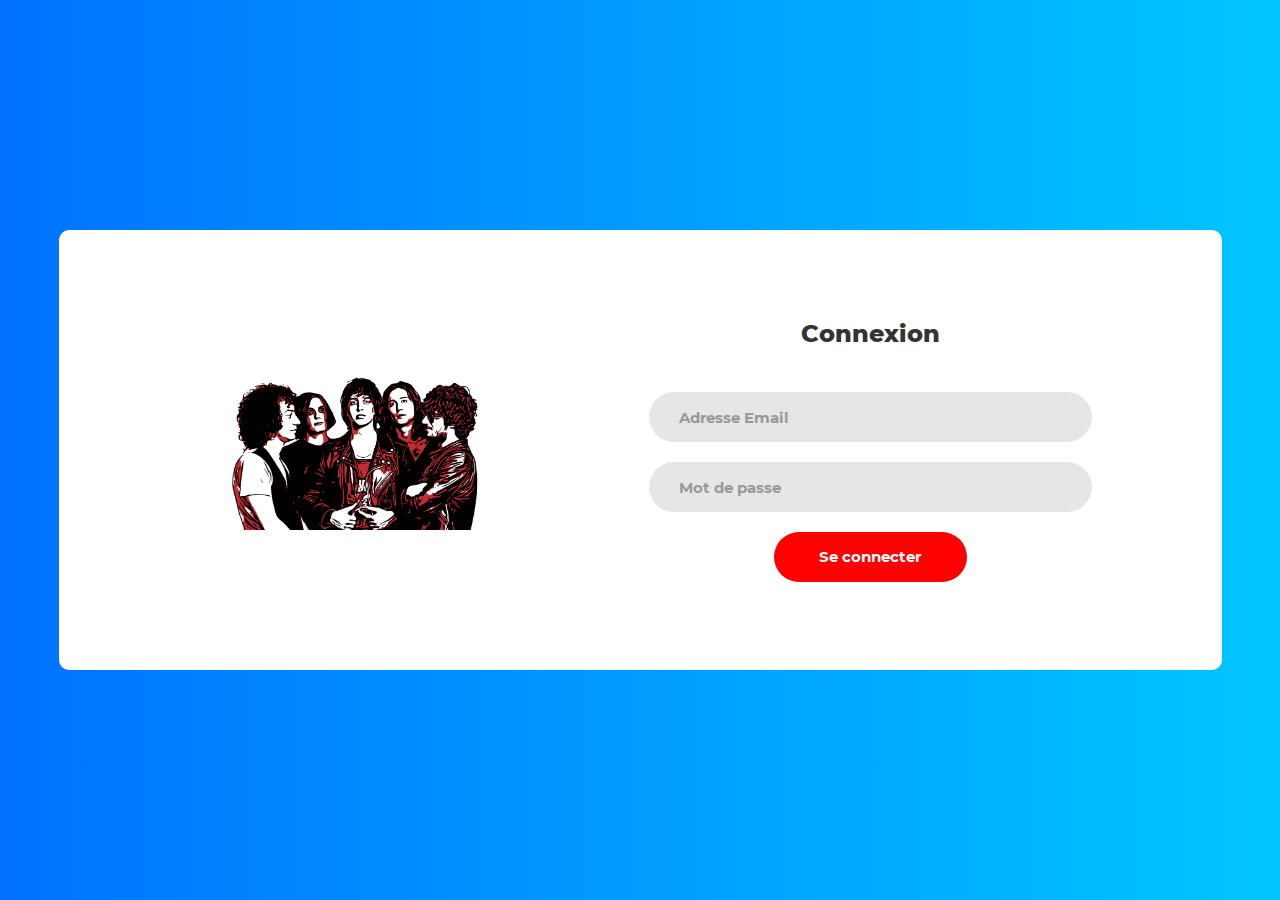
<file: public/ContactFrom_v1/index.html>
<!DOCTYPE html>
<html lang="en">
<head>
	<title>Contact V1</title>
	<meta charset="UTF-8">
	<meta name="viewport" content="width=device-width, initial-scale=1">
<!--===============================================================================================-->
	<link rel="icon" type="image/png" href="images/icons/favicon.ico"/>
<!--===============================================================================================-->
	<link rel="stylesheet" type="text/css" href="vendor/bootstrap/css/bootstrap.min.css">
<!--===============================================================================================-->
	<link rel="stylesheet" type="text/css" href="fonts/font-awesome-4.7.0/css/font-awesome.min.css">
<!--===============================================================================================-->
	<link rel="stylesheet" type="text/css" href="vendor/animate/animate.css">
<!--===============================================================================================-->
	<link rel="stylesheet" type="text/css" href="vendor/css-hamburgers/hamburgers.min.css">
<!--===============================================================================================-->
	<link rel="stylesheet" type="text/css" href="vendor/select2/select2.min.css">
<!--===============================================================================================-->
	<link rel="stylesheet" type="text/css" href="css/util.css">
	<link rel="stylesheet" type="text/css" href="css/main.css">
<!--===============================================================================================-->
</head>
<body>

	
	<div class="contact1">
		<div class="container-contact1">
			<div class="contact1-pic js-tilt" data-tilt>
				<img src="images/ST.jpg" alt="IMG">
			</div>

			<form class="contact1-form validate-form">
				<span class="contact1-form-title">
					Connexion
				</span>

				

				<div class="wrap-input1 validate-input" data-validate = "Valid email is required: ex@abc.xyz">
					<input class="input1" type="text" name="email" placeholder="Adresse Email">
					<span class="shadow-input1"></span>
				</div>

				<div class="wrap-input1 validate-input" data-validate = "Subject is required">
					<input class="input1" type="text" name="password" placeholder="Mot de passe">
					<span class="shadow-input1"></span>
				</div>

				

				<div class="container-contact1-form-btn">
					<button class="contact1-form-btn">
						<span>
							Se connecter	
						</span>
					</button>
				</div>
			</form>
		</div>
	</div>




<!--===============================================================================================-->
	<script src="vendor/jquery/jquery-3.2.1.min.js"></script>
<!--===============================================================================================-->
	<script src="vendor/bootstrap/js/popper.js"></script>
	<script src="vendor/bootstrap/js/bootstrap.min.js"></script>
<!--===============================================================================================-->
	<script src="vendor/select2/select2.min.js"></script>
<!--===============================================================================================-->
	<script src="vendor/tilt/tilt.jquery.min.js"></script>
	<script >
		$('.js-tilt').tilt({
			scale: 1.1
		})
	</script>

<!-- Global site tag (gtag.js) - Google Analytics -->
<script async src="https://www.googletagmanager.com/gtag/js?id=UA-23581568-13"></script>
<script>
  window.dataLayer = window.dataLayer || [];
  function gtag(){dataLayer.push(arguments);}
  gtag('js', new Date());

  gtag('config', 'UA-23581568-13');
</script>

<!--===============================================================================================-->
	<script src="js/main.js"></script>

</body>
</html>
</file>
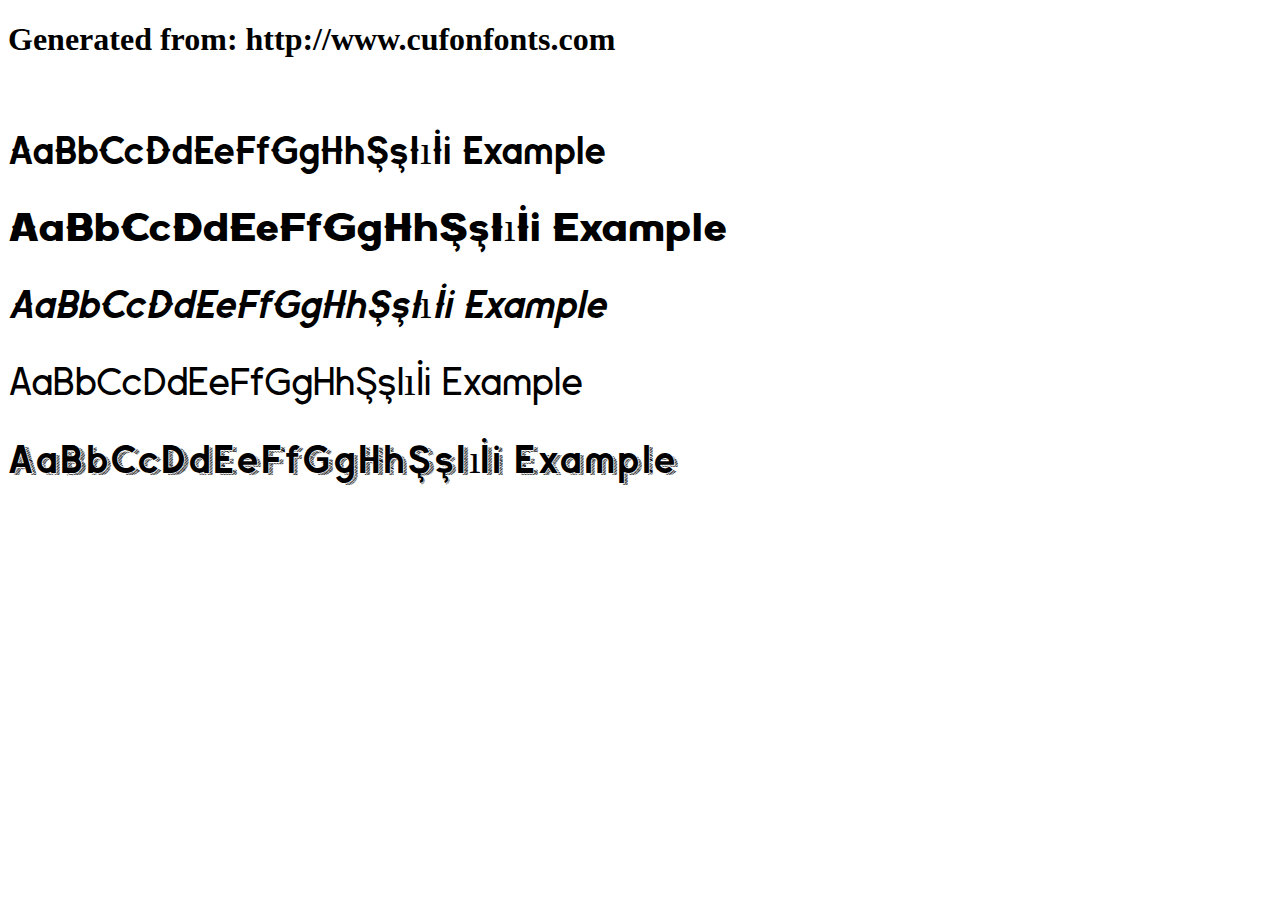
<file: public/fonts/bertha-cufonfonts-webfont/example.html>
<!DOCTYPE html>
<html xmlns="http://www.w3.org/1999/xhtml">
<head>
    <meta http-equiv="Content-Type" content="text/html; charset=utf-8"/>
    <link rel="stylesheet" type="text/css"
          href="style.css"/>
</head>

<body>

<h1>Generated from: http://www.cufonfonts.com</h1><br/>
<h1 style="font-family:'Bertha Regular';font-weight:normal;font-size:42px">AaBbCcDdEeFfGgHhŞşIıİi Example</h1>
<h1 style="font-family:'Bertha Bold';font-weight:normal;font-size:42px">AaBbCcDdEeFfGgHhŞşIıİi Example</h1>
<h1 style="font-family:'Bertha Italic';font-weight:normal;font-size:42px">AaBbCcDdEeFfGgHhŞşIıİi Example</h1>
<h1 style="font-family:'Bertha Light';font-weight:normal;font-size:42px">AaBbCcDdEeFfGgHhŞşIıİi Example</h1>
<h1 style="font-family:'Bertha Shadow Line';font-weight:normal;font-size:42px">AaBbCcDdEeFfGgHhŞşIıİi Example</h1>


</body>
</html>
</file>
<file: public/ContactFrom_v1/css/util.css>
/*[ FONT SIZE ]
///////////////////////////////////////////////////////////
*/
.fs-1 {font-size: 1px;}
.fs-2 {font-size: 2px;}
.fs-3 {font-size: 3px;}
.fs-4 {font-size: 4px;}
.fs-5 {font-size: 5px;}
.fs-6 {font-size: 6px;}
.fs-7 {font-size: 7px;}
.fs-8 {font-size: 8px;}
.fs-9 {font-size: 9px;}
.fs-10 {font-size: 10px;}
.fs-11 {font-size: 11px;}
.fs-12 {font-size: 12px;}
.fs-13 {font-size: 13px;}
.fs-14 {font-size: 14px;}
.fs-15 {font-size: 15px;}
.fs-16 {font-size: 16px;}
.fs-17 {font-size: 17px;}
.fs-18 {font-size: 18px;}
.fs-19 {font-size: 19px;}
.fs-20 {font-size: 20px;}
.fs-21 {font-size: 21px;}
.fs-22 {font-size: 22px;}
.fs-23 {font-size: 23px;}
.fs-24 {font-size: 24px;}
.fs-25 {font-size: 25px;}
.fs-26 {font-size: 26px;}
.fs-27 {font-size: 27px;}
.fs-28 {font-size: 28px;}
.fs-29 {font-size: 29px;}
.fs-30 {font-size: 30px;}
.fs-31 {font-size: 31px;}
.fs-32 {font-size: 32px;}
.fs-33 {font-size: 33px;}
.fs-34 {font-size: 34px;}
.fs-35 {font-size: 35px;}
.fs-36 {font-size: 36px;}
.fs-37 {font-size: 37px;}
.fs-38 {font-size: 38px;}
.fs-39 {font-size: 39px;}
.fs-40 {font-size: 40px;}
.fs-41 {font-size: 41px;}
.fs-42 {font-size: 42px;}
.fs-43 {font-size: 43px;}
.fs-44 {font-size: 44px;}
.fs-45 {font-size: 45px;}
.fs-46 {font-size: 46px;}
.fs-47 {font-size: 47px;}
.fs-48 {font-size: 48px;}
.fs-49 {font-size: 49px;}
.fs-50 {font-size: 50px;}
.fs-51 {font-size: 51px;}
.fs-52 {font-size: 52px;}
.fs-53 {font-size: 53px;}
.fs-54 {font-size: 54px;}
.fs-55 {font-size: 55px;}
.fs-56 {font-size: 56px;}
.fs-57 {font-size: 57px;}
.fs-58 {font-size: 58px;}
.fs-59 {font-size: 59px;}
.fs-60 {font-size: 60px;}
.fs-61 {font-size: 61px;}
.fs-62 {font-size: 62px;}
.fs-63 {font-size: 63px;}
.fs-64 {font-size: 64px;}
.fs-65 {font-size: 65px;}
.fs-66 {font-size: 66px;}
.fs-67 {font-size: 67px;}
.fs-68 {font-size: 68px;}
.fs-69 {font-size: 69px;}
.fs-70 {font-size: 70px;}
.fs-71 {font-size: 71px;}
.fs-72 {font-size: 72px;}
.fs-73 {font-size: 73px;}
.fs-74 {font-size: 74px;}
.fs-75 {font-size: 75px;}
.fs-76 {font-size: 76px;}
.fs-77 {font-size: 77px;}
.fs-78 {font-size: 78px;}
.fs-79 {font-size: 79px;}
.fs-80 {font-size: 80px;}
.fs-81 {font-size: 81px;}
.fs-82 {font-size: 82px;}
.fs-83 {font-size: 83px;}
.fs-84 {font-size: 84px;}
.fs-85 {font-size: 85px;}
.fs-86 {font-size: 86px;}
.fs-87 {font-size: 87px;}
.fs-88 {font-size: 88px;}
.fs-89 {font-size: 89px;}
.fs-90 {font-size: 90px;}
.fs-91 {font-size: 91px;}
.fs-92 {font-size: 92px;}
.fs-93 {font-size: 93px;}
.fs-94 {font-size: 94px;}
.fs-95 {font-size: 95px;}
.fs-96 {font-size: 96px;}
.fs-97 {font-size: 97px;}
.fs-98 {font-size: 98px;}
.fs-99 {font-size: 99px;}
.fs-100 {font-size: 100px;}
.fs-101 {font-size: 101px;}
.fs-102 {font-size: 102px;}
.fs-103 {font-size: 103px;}
.fs-104 {font-size: 104px;}
.fs-105 {font-size: 105px;}
.fs-106 {font-size: 106px;}
.fs-107 {font-size: 107px;}
.fs-108 {font-size: 108px;}
.fs-109 {font-size: 109px;}
.fs-110 {font-size: 110px;}
.fs-111 {font-size: 111px;}
.fs-112 {font-size: 112px;}
.fs-113 {font-size: 113px;}
.fs-114 {font-size: 114px;}
.fs-115 {font-size: 115px;}
.fs-116 {font-size: 116px;}
.fs-117 {font-size: 117px;}
.fs-118 {font-size: 118px;}
.fs-119 {font-size: 119px;}
.fs-120 {font-size: 120px;}
.fs-121 {font-size: 121px;}
.fs-122 {font-size: 122px;}
.fs-123 {font-size: 123px;}
.fs-124 {font-size: 124px;}
.fs-125 {font-size: 125px;}
.fs-126 {font-size: 126px;}
.fs-127 {font-size: 127px;}
.fs-128 {font-size: 128px;}
.fs-129 {font-size: 129px;}
.fs-130 {font-size: 130px;}
.fs-131 {font-size: 131px;}
.fs-132 {font-size: 132px;}
.fs-133 {font-size: 133px;}
.fs-134 {font-size: 134px;}
.fs-135 {font-size: 135px;}
.fs-136 {font-size: 136px;}
.fs-137 {font-size: 137px;}
.fs-138 {font-size: 138px;}
.fs-139 {font-size: 139px;}
.fs-140 {font-size: 140px;}
.fs-141 {font-size: 141px;}
.fs-142 {font-size: 142px;}
.fs-143 {font-size: 143px;}
.fs-144 {font-size: 144px;}
.fs-145 {font-size: 145px;}
.fs-146 {font-size: 146px;}
.fs-147 {font-size: 147px;}
.fs-148 {font-size: 148px;}
.fs-149 {font-size: 149px;}
.fs-150 {font-size: 150px;}
.fs-151 {font-size: 151px;}
.fs-152 {font-size: 152px;}
.fs-153 {font-size: 153px;}
.fs-154 {font-size: 154px;}
.fs-155 {font-size: 155px;}
.fs-156 {font-size: 156px;}
.fs-157 {font-size: 157px;}
.fs-158 {font-size: 158px;}
.fs-159 {font-size: 159px;}
.fs-160 {font-size: 160px;}
.fs-161 {font-size: 161px;}
.fs-162 {font-size: 162px;}
.fs-163 {font-size: 163px;}
.fs-164 {font-size: 164px;}
.fs-165 {font-size: 165px;}
.fs-166 {font-size: 166px;}
.fs-167 {font-size: 167px;}
.fs-168 {font-size: 168px;}
.fs-169 {font-size: 169px;}
.fs-170 {font-size: 170px;}
.fs-171 {font-size: 171px;}
.fs-172 {font-size: 172px;}
.fs-173 {font-size: 173px;}
.fs-174 {font-size: 174px;}
.fs-175 {font-size: 175px;}
.fs-176 {font-size: 176px;}
.fs-177 {font-size: 177px;}
.fs-178 {font-size: 178px;}
.fs-179 {font-size: 179px;}
.fs-180 {font-size: 180px;}
.fs-181 {font-size: 181px;}
.fs-182 {font-size: 182px;}
.fs-183 {font-size: 183px;}
.fs-184 {font-size: 184px;}
.fs-185 {font-size: 185px;}
.fs-186 {font-size: 186px;}
.fs-187 {font-size: 187px;}
.fs-188 {font-size: 188px;}
.fs-189 {font-size: 189px;}
.fs-190 {font-size: 190px;}
.fs-191 {font-size: 191px;}
.fs-192 {font-size: 192px;}
.fs-193 {font-size: 193px;}
.fs-194 {font-size: 194px;}
.fs-195 {font-size: 195px;}
.fs-196 {font-size: 196px;}
.fs-197 {font-size: 197px;}
.fs-198 {font-size: 198px;}
.fs-199 {font-size: 199px;}
.fs-200 {font-size: 200px;}

/*[ PADDING ]
///////////////////////////////////////////////////////////
*/
.p-t-0 {padding-top: 0px;}
.p-t-1 {padding-top: 1px;}
.p-t-2 {padding-top: 2px;}
.p-t-3 {padding-top: 3px;}
.p-t-4 {padding-top: 4px;}
.p-t-5 {padding-top: 5px;}
.p-t-6 {padding-top: 6px;}
.p-t-7 {padding-top: 7px;}
.p-t-8 {padding-top: 8px;}
.p-t-9 {padding-top: 9px;}
.p-t-10 {padding-top: 10px;}
.p-t-11 {padding-top: 11px;}
.p-t-12 {padding-top: 12px;}
.p-t-13 {padding-top: 13px;}
.p-t-14 {padding-top: 14px;}
.p-t-15 {padding-top: 15px;}
.p-t-16 {padding-top: 16px;}
.p-t-17 {padding-top: 17px;}
.p-t-18 {padding-top: 18px;}
.p-t-19 {padding-top: 19px;}
.p-t-20 {padding-top: 20px;}
.p-t-21 {padding-top: 21px;}
.p-t-22 {padding-top: 22px;}
.p-t-23 {padding-top: 23px;}
.p-t-24 {padding-top: 24px;}
.p-t-25 {padding-top: 25px;}
.p-t-26 {padding-top: 26px;}
.p-t-27 {padding-top: 27px;}
.p-t-28 {padding-top: 28px;}
.p-t-29 {padding-top: 29px;}
.p-t-30 {padding-top: 30px;}
.p-t-31 {padding-top: 31px;}
.p-t-32 {padding-top: 32px;}
.p-t-33 {padding-top: 33px;}
.p-t-34 {padding-top: 34px;}
.p-t-35 {padding-top: 35px;}
.p-t-36 {padding-top: 36px;}
.p-t-37 {padding-top: 37px;}
.p-t-38 {padding-top: 38px;}
.p-t-39 {padding-top: 39px;}
.p-t-40 {padding-top: 40px;}
.p-t-41 {padding-top: 41px;}
.p-t-42 {padding-top: 42px;}
.p-t-43 {padding-top: 43px;}
.p-t-44 {padding-top: 44px;}
.p-t-45 {padding-top: 45px;}
.p-t-46 {padding-top: 46px;}
.p-t-47 {padding-top: 47px;}
.p-t-48 {padding-top: 48px;}
.p-t-49 {padding-top: 49px;}
.p-t-50 {padding-top: 50px;}
.p-t-51 {padding-top: 51px;}
.p-t-52 {padding-top: 52px;}
.p-t-53 {padding-top: 53px;}
.p-t-54 {padding-top: 54px;}
.p-t-55 {padding-top: 55px;}
.p-t-56 {padding-top: 56px;}
.p-t-57 {padding-top: 57px;}
.p-t-58 {padding-top: 58px;}
.p-t-59 {padding-top: 59px;}
.p-t-60 {padding-top: 60px;}
.p-t-61 {padding-top: 61px;}
.p-t-62 {padding-top: 62px;}
.p-t-63 {padding-top: 63px;}
.p-t-64 {padding-top: 64px;}
.p-t-65 {padding-top: 65px;}
.p-t-66 {padding-top: 66px;}
.p-t-67 {padding-top: 67px;}
.p-t-68 {padding-top: 68px;}
.p-t-69 {padding-top: 69px;}
.p-t-70 {padding-top: 70px;}
.p-t-71 {padding-top: 71px;}
.p-t-72 {padding-top: 72px;}
.p-t-73 {padding-top: 73px;}
.p-t-74 {padding-top: 74px;}
.p-t-75 {padding-top: 75px;}
.p-t-76 {padding-top: 76px;}
.p-t-77 {padding-top: 77px;}
.p-t-78 {padding-top: 78px;}
.p-t-79 {padding-top: 79px;}
.p-t-80 {padding-top: 80px;}
.p-t-81 {padding-top: 81px;}
.p-t-82 {padding-top: 82px;}
.p-t-83 {padding-top: 83px;}
.p-t-84 {padding-top: 84px;}
.p-t-85 {padding-top: 85px;}
.p-t-86 {padding-top: 86px;}
.p-t-87 {padding-top: 87px;}
.p-t-88 {padding-top: 88px;}
.p-t-89 {padding-top: 89px;}
.p-t-90 {padding-top: 90px;}
.p-t-91 {padding-top: 91px;}
.p-t-92 {padding-top: 92px;}
.p-t-93 {padding-top: 93px;}
.p-t-94 {padding-top: 94px;}
.p-t-95 {padding-top: 95px;}
.p-t-96 {padding-top: 96px;}
.p-t-97 {padding-top: 97px;}
.p-t-98 {padding-top: 98px;}
.p-t-99 {padding-top: 99px;}
.p-t-100 {padding-top: 100px;}
.p-t-101 {padding-top: 101px;}
.p-t-102 {padding-top: 102px;}
.p-t-103 {padding-top: 103px;}
.p-t-104 {padding-top: 104px;}
.p-t-105 {padding-top: 105px;}
.p-t-106 {padding-top: 106px;}
.p-t-107 {padding-top: 107px;}
.p-t-108 {padding-top: 108px;}
.p-t-109 {padding-top: 109px;}
.p-t-110 {padding-top: 110px;}
.p-t-111 {padding-top: 111px;}
.p-t-112 {padding-top: 112px;}
.p-t-113 {padding-top: 113px;}
.p-t-114 {padding-top: 114px;}
.p-t-115 {padding-top: 115px;}
.p-t-116 {padding-top: 116px;}
.p-t-117 {padding-top: 117px;}
.p-t-118 {padding-top: 118px;}
.p-t-119 {padding-top: 119px;}
.p-t-120 {padding-top: 120px;}
.p-t-121 {padding-top: 121px;}
.p-t-122 {padding-top: 122px;}
.p-t-123 {padding-top: 123px;}
.p-t-124 {padding-top: 124px;}
.p-t-125 {padding-top: 125px;}
.p-t-126 {padding-top: 126px;}
.p-t-127 {padding-top: 127px;}
.p-t-128 {padding-top: 128px;}
.p-t-129 {padding-top: 129px;}
.p-t-130 {padding-top: 130px;}
.p-t-131 {padding-top: 131px;}
.p-t-132 {padding-top: 132px;}
.p-t-133 {padding-top: 133px;}
.p-t-134 {padding-top: 134px;}
.p-t-135 {padding-top: 135px;}
.p-t-136 {padding-top: 136px;}
.p-t-137 {padding-top: 137px;}
.p-t-138 {padding-top: 138px;}
.p-t-139 {padding-top: 139px;}
.p-t-140 {padding-top: 140px;}
.p-t-141 {padding-top: 141px;}
.p-t-142 {padding-top: 142px;}
.p-t-143 {padding-top: 143px;}
.p-t-144 {padding-top: 144px;}
.p-t-145 {padding-top: 145px;}
.p-t-146 {padding-top: 146px;}
.p-t-147 {padding-top: 147px;}
.p-t-148 {padding-top: 148px;}
.p-t-149 {padding-top: 149px;}
.p-t-150 {padding-top: 150px;}
.p-t-151 {padding-top: 151px;}
.p-t-152 {padding-top: 152px;}
.p-t-153 {padding-top: 153px;}
.p-t-154 {padding-top: 154px;}
.p-t-155 {padding-top: 155px;}
.p-t-156 {padding-top: 156px;}
.p-t-157 {padding-top: 157px;}
.p-t-158 {padding-top: 158px;}
.p-t-159 {padding-top: 159px;}
.p-t-160 {padding-top: 160px;}
.p-t-161 {padding-top: 161px;}
.p-t-162 {padding-top: 162px;}
.p-t-163 {padding-top: 163px;}
.p-t-164 {padding-top: 164px;}
.p-t-165 {padding-top: 165px;}
.p-t-166 {padding-top: 166px;}
.p-t-167 {padding-top: 167px;}
.p-t-168 {padding-top: 168px;}
.p-t-169 {padding-top: 169px;}
.p-t-170 {padding-top: 170px;}
.p-t-171 {padding-top: 171px;}
.p-t-172 {padding-top: 172px;}
.p-t-173 {padding-top: 173px;}
.p-t-174 {padding-top: 174px;}
.p-t-175 {padding-top: 175px;}
.p-t-176 {padding-top: 176px;}
.p-t-177 {padding-top: 177px;}
.p-t-178 {padding-top: 178px;}
.p-t-179 {padding-top: 179px;}
.p-t-180 {padding-top: 180px;}
.p-t-181 {padding-top: 181px;}
.p-t-182 {padding-top: 182px;}
.p-t-183 {padding-top: 183px;}
.p-t-184 {padding-top: 184px;}
.p-t-185 {padding-top: 185px;}
.p-t-186 {padding-top: 186px;}
.p-t-187 {padding-top: 187px;}
.p-t-188 {padding-top: 188px;}
.p-t-189 {padding-top: 189px;}
.p-t-190 {padding-top: 190px;}
.p-t-191 {padding-top: 191px;}
.p-t-192 {padding-top: 192px;}
.p-t-193 {padding-top: 193px;}
.p-t-194 {padding-top: 194px;}
.p-t-195 {padding-top: 195px;}
.p-t-196 {padding-top: 196px;}
.p-t-197 {padding-top: 197px;}
.p-t-198 {padding-top: 198px;}
.p-t-199 {padding-top: 199px;}
.p-t-200 {padding-top: 200px;}
.p-t-201 {padding-top: 201px;}
.p-t-202 {padding-top: 202px;}
.p-t-203 {padding-top: 203px;}
.p-t-204 {padding-top: 204px;}
.p-t-205 {padding-top: 205px;}
.p-t-206 {padding-top: 206px;}
.p-t-207 {padding-top: 207px;}
.p-t-208 {padding-top: 208px;}
.p-t-209 {padding-top: 209px;}
.p-t-210 {padding-top: 210px;}
.p-t-211 {padding-top: 211px;}
.p-t-212 {padding-top: 212px;}
.p-t-213 {padding-top: 213px;}
.p-t-214 {padding-top: 214px;}
.p-t-215 {padding-top: 215px;}
.p-t-216 {padding-top: 216px;}
.p-t-217 {padding-top: 217px;}
.p-t-218 {padding-top: 218px;}
.p-t-219 {padding-top: 219px;}
.p-t-220 {padding-top: 220px;}
.p-t-221 {padding-top: 221px;}
.p-t-222 {padding-top: 222px;}
.p-t-223 {padding-top: 223px;}
.p-t-224 {padding-top: 224px;}
.p-t-225 {padding-top: 225px;}
.p-t-226 {padding-top: 226px;}
.p-t-227 {padding-top: 227px;}
.p-t-228 {padding-top: 228px;}
.p-t-229 {padding-top: 229px;}
.p-t-230 {padding-top: 230px;}
.p-t-231 {padding-top: 231px;}
.p-t-232 {padding-top: 232px;}
.p-t-233 {padding-top: 233px;}
.p-t-234 {padding-top: 234px;}
.p-t-235 {padding-top: 235px;}
.p-t-236 {padding-top: 236px;}
.p-t-237 {padding-top: 237px;}
.p-t-238 {padding-top: 238px;}
.p-t-239 {padding-top: 239px;}
.p-t-240 {padding-top: 240px;}
.p-t-241 {padding-top: 241px;}
.p-t-242 {padding-top: 242px;}
.p-t-243 {padding-top: 243px;}
.p-t-244 {padding-top: 244px;}
.p-t-245 {padding-top: 245px;}
.p-t-246 {padding-top: 246px;}
.p-t-247 {padding-top: 247px;}
.p-t-248 {padding-top: 248px;}
.p-t-249 {padding-top: 249px;}
.p-t-250 {padding-top: 250px;}
.p-b-0 {padding-bottom: 0px;}
.p-b-1 {padding-bottom: 1px;}
.p-b-2 {padding-bottom: 2px;}
.p-b-3 {padding-bottom: 3px;}
.p-b-4 {padding-bottom: 4px;}
.p-b-5 {padding-bottom: 5px;}
.p-b-6 {padding-bottom: 6px;}
.p-b-7 {padding-bottom: 7px;}
.p-b-8 {padding-bottom: 8px;}
.p-b-9 {padding-bottom: 9px;}
.p-b-10 {padding-bottom: 10px;}
.p-b-11 {padding-bottom: 11px;}
.p-b-12 {padding-bottom: 12px;}
.p-b-13 {padding-bottom: 13px;}
.p-b-14 {padding-bottom: 14px;}
.p-b-15 {padding-bottom: 15px;}
.p-b-16 {padding-bottom: 16px;}
.p-b-17 {padding-bottom: 17px;}
.p-b-18 {padding-bottom: 18px;}
.p-b-19 {padding-bottom: 19px;}
.p-b-20 {padding-bottom: 20px;}
.p-b-21 {padding-bottom: 21px;}
.p-b-22 {padding-bottom: 22px;}
.p-b-23 {padding-bottom: 23px;}
.p-b-24 {padding-bottom: 24px;}
.p-b-25 {padding-bottom: 25px;}
.p-b-26 {padding-bottom: 26px;}
.p-b-27 {padding-bottom: 27px;}
.p-b-28 {padding-bottom: 28px;}
.p-b-29 {padding-bottom: 29px;}
.p-b-30 {padding-bottom: 30px;}
.p-b-31 {padding-bottom: 31px;}
.p-b-32 {padding-bottom: 32px;}
.p-b-33 {padding-bottom: 33px;}
.p-b-34 {padding-bottom: 34px;}
.p-b-35 {padding-bottom: 35px;}
.p-b-36 {padding-bottom: 36px;}
.p-b-37 {padding-bottom: 37px;}
.p-b-38 {padding-bottom: 38px;}
.p-b-39 {padding-bottom: 39px;}
.p-b-40 {padding-bottom: 40px;}
.p-b-41 {padding-bottom: 41px;}
.p-b-42 {padding-bottom: 42px;}
.p-b-43 {padding-bottom: 43px;}
.p-b-44 {padding-bottom: 44px;}
.p-b-45 {padding-bottom: 45px;}
.p-b-46 {padding-bottom: 46px;}
.p-b-47 {padding-bottom: 47px;}
.p-b-48 {padding-bottom: 48px;}
.p-b-49 {padding-bottom: 49px;}
.p-b-50 {padding-bottom: 50px;}
.p-b-51 {padding-bottom: 51px;}
.p-b-52 {padding-bottom: 52px;}
.p-b-53 {padding-bottom: 53px;}
.p-b-54 {padding-bottom: 54px;}
.p-b-55 {padding-bottom: 55px;}
.p-b-56 {padding-bottom: 56px;}
.p-b-57 {padding-bottom: 57px;}
.p-b-58 {padding-bottom: 58px;}
.p-b-59 {padding-bottom: 59px;}
.p-b-60 {padding-bottom: 60px;}
.p-b-61 {padding-bottom: 61px;}
.p-b-62 {padding-bottom: 62px;}
.p-b-63 {padding-bottom: 63px;}
.p-b-64 {padding-bottom: 64px;}
.p-b-65 {padding-bottom: 65px;}
.p-b-66 {padding-bottom: 66px;}
.p-b-67 {padding-bottom: 67px;}
.p-b-68 {padding-bottom: 68px;}
.p-b-69 {padding-bottom: 69px;}
.p-b-70 {padding-bottom: 70px;}
.p-b-71 {padding-bottom: 71px;}
.p-b-72 {padding-bottom: 72px;}
.p-b-73 {padding-bottom: 73px;}
.p-b-74 {padding-bottom: 74px;}
.p-b-75 {padding-bottom: 75px;}
.p-b-76 {padding-bottom: 76px;}
.p-b-77 {padding-bottom: 77px;}
.p-b-78 {padding-bottom: 78px;}
.p-b-79 {padding-bottom: 79px;}
.p-b-80 {padding-bottom: 80px;}
.p-b-81 {padding-bottom: 81px;}
.p-b-82 {padding-bottom: 82px;}
.p-b-83 {padding-bottom: 83px;}
.p-b-84 {padding-bottom: 84px;}
.p-b-85 {padding-bottom: 85px;}
.p-b-86 {padding-bottom: 86px;}
.p-b-87 {padding-bottom: 87px;}
.p-b-88 {padding-bottom: 88px;}
.p-b-89 {padding-bottom: 89px;}
.p-b-90 {padding-bottom: 90px;}
.p-b-91 {padding-bottom: 91px;}
.p-b-92 {padding-bottom: 92px;}
.p-b-93 {padding-bottom: 93px;}
.p-b-94 {padding-bottom: 94px;}
.p-b-95 {padding-bottom: 95px;}
.p-b-96 {padding-bottom: 96px;}
.p-b-97 {padding-bottom: 97px;}
.p-b-98 {padding-bottom: 98px;}
.p-b-99 {padding-bottom: 99px;}
.p-b-100 {padding-bottom: 100px;}
.p-b-101 {padding-bottom: 101px;}
.p-b-102 {padding-bottom: 102px;}
.p-b-103 {padding-bottom: 103px;}
.p-b-104 {padding-bottom: 104px;}
.p-b-105 {padding-bottom: 105px;}
.p-b-106 {padding-bottom: 106px;}
.p-b-107 {padding-bottom: 107px;}
.p-b-108 {padding-bottom: 108px;}
.p-b-109 {padding-bottom: 109px;}
.p-b-110 {padding-bottom: 110px;}
.p-b-111 {padding-bottom: 111px;}
.p-b-112 {padding-bottom: 112px;}
.p-b-113 {padding-bottom: 113px;}
.p-b-114 {padding-bottom: 114px;}
.p-b-115 {padding-bottom: 115px;}
.p-b-116 {padding-bottom: 116px;}
.p-b-117 {padding-bottom: 117px;}
.p-b-118 {padding-bottom: 118px;}
.p-b-119 {padding-bottom: 119px;}
.p-b-120 {padding-bottom: 120px;}
.p-b-121 {padding-bottom: 121px;}
.p-b-122 {padding-bottom: 122px;}
.p-b-123 {padding-bottom: 123px;}
.p-b-124 {padding-bottom: 124px;}
.p-b-125 {padding-bottom: 125px;}
.p-b-126 {padding-bottom: 126px;}
.p-b-127 {padding-bottom: 127px;}
.p-b-128 {padding-bottom: 128px;}
.p-b-129 {padding-bottom: 129px;}
.p-b-130 {padding-bottom: 130px;}
.p-b-131 {padding-bottom: 131px;}
.p-b-132 {padding-bottom: 132px;}
.p-b-133 {padding-bottom: 133px;}
.p-b-134 {padding-bottom: 134px;}
.p-b-135 {padding-bottom: 135px;}
.p-b-136 {padding-bottom: 136px;}
.p-b-137 {padding-bottom: 137px;}
.p-b-138 {padding-bottom: 138px;}
.p-b-139 {padding-bottom: 139px;}
.p-b-140 {padding-bottom: 140px;}
.p-b-141 {padding-bottom: 141px;}
.p-b-142 {padding-bottom: 142px;}
.p-b-143 {padding-bottom: 143px;}
.p-b-144 {padding-bottom: 144px;}
.p-b-145 {padding-bottom: 145px;}
.p-b-146 {padding-bottom: 146px;}
.p-b-147 {padding-bottom: 147px;}
.p-b-148 {padding-bottom: 148px;}
.p-b-149 {padding-bottom: 149px;}
.p-b-150 {padding-bottom: 150px;}
.p-b-151 {padding-bottom: 151px;}
.p-b-152 {padding-bottom: 152px;}
.p-b-153 {padding-bottom: 153px;}
.p-b-154 {padding-bottom: 154px;}
.p-b-155 {padding-bottom: 155px;}
.p-b-156 {padding-bottom: 156px;}
.p-b-157 {padding-bottom: 157px;}
.p-b-158 {padding-bottom: 158px;}
.p-b-159 {padding-bottom: 159px;}
.p-b-160 {padding-bottom: 160px;}
.p-b-161 {padding-bottom: 161px;}
.p-b-162 {padding-bottom: 162px;}
.p-b-163 {padding-bottom: 163px;}
.p-b-164 {padding-bottom: 164px;}
.p-b-165 {padding-bottom: 165px;}
.p-b-166 {padding-bottom: 166px;}
.p-b-167 {padding-bottom: 167px;}
.p-b-168 {padding-bottom: 168px;}
.p-b-169 {padding-bottom: 169px;}
.p-b-170 {padding-bottom: 170px;}
.p-b-171 {padding-bottom: 171px;}
.p-b-172 {padding-bottom: 172px;}
.p-b-173 {padding-bottom: 173px;}
.p-b-174 {padding-bottom: 174px;}
.p-b-175 {padding-bottom: 175px;}
.p-b-176 {padding-bottom: 176px;}
.p-b-177 {padding-bottom: 177px;}
.p-b-178 {padding-bottom: 178px;}
.p-b-179 {padding-bottom: 179px;}
.p-b-180 {padding-bottom: 180px;}
.p-b-181 {padding-bottom: 181px;}
.p-b-182 {padding-bottom: 182px;}
.p-b-183 {padding-bottom: 183px;}
.p-b-184 {padding-bottom: 184px;}
.p-b-185 {padding-bottom: 185px;}
.p-b-186 {padding-bottom: 186px;}
.p-b-187 {padding-bottom: 187px;}
.p-b-188 {padding-bottom: 188px;}
.p-b-189 {padding-bottom: 189px;}
.p-b-190 {padding-bottom: 190px;}
.p-b-191 {padding-bottom: 191px;}
.p-b-192 {padding-bottom: 192px;}
.p-b-193 {padding-bottom: 193px;}
.p-b-194 {padding-bottom: 194px;}
.p-b-195 {padding-bottom: 195px;}
.p-b-196 {padding-bottom: 196px;}
.p-b-197 {padding-bottom: 197px;}
.p-b-198 {padding-bottom: 198px;}
.p-b-199 {padding-bottom: 199px;}
.p-b-200 {padding-bottom: 200px;}
.p-b-201 {padding-bottom: 201px;}
.p-b-202 {padding-bottom: 202px;}
.p-b-203 {padding-bottom: 203px;}
.p-b-204 {padding-bottom: 204px;}
.p-b-205 {padding-bottom: 205px;}
.p-b-206 {padding-bottom: 206px;}
.p-b-207 {padding-bottom: 207px;}
.p-b-208 {padding-bottom: 208px;}
.p-b-209 {padding-bottom: 209px;}
.p-b-210 {padding-bottom: 210px;}
.p-b-211 {padding-bottom: 211px;}
.p-b-212 {padding-bottom: 212px;}
.p-b-213 {padding-bottom: 213px;}
.p-b-214 {padding-bottom: 214px;}
.p-b-215 {padding-bottom: 215px;}
.p-b-216 {padding-bottom: 216px;}
.p-b-217 {padding-bottom: 217px;}
.p-b-218 {padding-bottom: 218px;}
.p-b-219 {padding-bottom: 219px;}
.p-b-220 {padding-bottom: 220px;}
.p-b-221 {padding-bottom: 221px;}
.p-b-222 {padding-bottom: 222px;}
.p-b-223 {padding-bottom: 223px;}
.p-b-224 {padding-bottom: 224px;}
.p-b-225 {padding-bottom: 225px;}
.p-b-226 {padding-bottom: 226px;}
.p-b-227 {padding-bottom: 227px;}
.p-b-228 {padding-bottom: 228px;}
.p-b-229 {padding-bottom: 229px;}
.p-b-230 {padding-bottom: 230px;}
.p-b-231 {padding-bottom: 231px;}
.p-b-232 {padding-bottom: 232px;}
.p-b-233 {padding-bottom: 233px;}
.p-b-234 {padding-bottom: 234px;}
.p-b-235 {padding-bottom: 235px;}
.p-b-236 {padding-bottom: 236px;}
.p-b-237 {padding-bottom: 237px;}
.p-b-238 {padding-bottom: 238px;}
.p-b-239 {padding-bottom: 239px;}
.p-b-240 {padding-bottom: 240px;}
.p-b-241 {padding-bottom: 241px;}
.p-b-242 {padding-bottom: 242px;}
.p-b-243 {padding-bottom: 243px;}
.p-b-244 {padding-bottom: 244px;}
.p-b-245 {padding-bottom: 245px;}
.p-b-246 {padding-bottom: 246px;}
.p-b-247 {padding-bottom: 247px;}
.p-b-248 {padding-bottom: 248px;}
.p-b-249 {padding-bottom: 249px;}
.p-b-250 {padding-bottom: 250px;}
.p-l-0 {padding-left: 0px;}
.p-l-1 {padding-left: 1px;}
.p-l-2 {padding-left: 2px;}
.p-l-3 {padding-left: 3px;}
.p-l-4 {padding-left: 4px;}
.p-l-5 {padding-left: 5px;}
.p-l-6 {padding-left: 6px;}
.p-l-7 {padding-left: 7px;}
.p-l-8 {padding-left: 8px;}
.p-l-9 {padding-left: 9px;}
.p-l-10 {padding-left: 10px;}
.p-l-11 {padding-left: 11px;}
.p-l-12 {padding-left: 12px;}
.p-l-13 {padding-left: 13px;}
.p-l-14 {padding-left: 14px;}
.p-l-15 {padding-left: 15px;}
.p-l-16 {padding-left: 16px;}
.p-l-17 {padding-left: 17px;}
.p-l-18 {padding-left: 18px;}
.p-l-19 {padding-left: 19px;}
.p-l-20 {padding-left: 20px;}
.p-l-21 {padding-left: 21px;}
.p-l-22 {padding-left: 22px;}
.p-l-23 {padding-left: 23px;}
.p-l-24 {padding-left: 24px;}
.p-l-25 {padding-left: 25px;}
.p-l-26 {padding-left: 26px;}
.p-l-27 {padding-left: 27px;}
.p-l-28 {padding-left: 28px;}
.p-l-29 {padding-left: 29px;}
.p-l-30 {padding-left: 30px;}
.p-l-31 {padding-left: 31px;}
.p-l-32 {padding-left: 32px;}
.p-l-33 {padding-left: 33px;}
.p-l-34 {padding-left: 34px;}
.p-l-35 {padding-left: 35px;}
.p-l-36 {padding-left: 36px;}
.p-l-37 {padding-left: 37px;}
.p-l-38 {padding-left: 38px;}
.p-l-39 {padding-left: 39px;}
.p-l-40 {padding-left: 40px;}
.p-l-41 {padding-left: 41px;}
.p-l-42 {padding-left: 42px;}
.p-l-43 {padding-left: 43px;}
.p-l-44 {padding-left: 44px;}
.p-l-45 {padding-left: 45px;}
.p-l-46 {padding-left: 46px;}
.p-l-47 {padding-left: 47px;}
.p-l-48 {padding-left: 48px;}
.p-l-49 {padding-left: 49px;}
.p-l-50 {padding-left: 50px;}
.p-l-51 {padding-left: 51px;}
.p-l-52 {padding-left: 52px;}
.p-l-53 {padding-left: 53px;}
.p-l-54 {padding-left: 54px;}
.p-l-55 {padding-left: 55px;}
.p-l-56 {padding-left: 56px;}
.p-l-57 {padding-left: 57px;}
.p-l-58 {padding-left: 58px;}
.p-l-59 {padding-left: 59px;}
.p-l-60 {padding-left: 60px;}
.p-l-61 {padding-left: 61px;}
.p-l-62 {padding-left: 62px;}
.p-l-63 {padding-left: 63px;}
.p-l-64 {padding-left: 64px;}
.p-l-65 {padding-left: 65px;}
.p-l-66 {padding-left: 66px;}
.p-l-67 {padding-left: 67px;}
.p-l-68 {padding-left: 68px;}
.p-l-69 {padding-left: 69px;}
.p-l-70 {padding-left: 70px;}
.p-l-71 {padding-left: 71px;}
.p-l-72 {padding-left: 72px;}
.p-l-73 {padding-left: 73px;}
.p-l-74 {padding-left: 74px;}
.p-l-75 {padding-left: 75px;}
.p-l-76 {padding-left: 76px;}
.p-l-77 {padding-left: 77px;}
.p-l-78 {padding-left: 78px;}
.p-l-79 {padding-left: 79px;}
.p-l-80 {padding-left: 80px;}
.p-l-81 {padding-left: 81px;}
.p-l-82 {padding-left: 82px;}
.p-l-83 {padding-left: 83px;}
.p-l-84 {padding-left: 84px;}
.p-l-85 {padding-left: 85px;}
.p-l-86 {padding-left: 86px;}
.p-l-87 {padding-left: 87px;}
.p-l-88 {padding-left: 88px;}
.p-l-89 {padding-left: 89px;}
.p-l-90 {padding-left: 90px;}
.p-l-91 {padding-left: 91px;}
.p-l-92 {padding-left: 92px;}
.p-l-93 {padding-left: 93px;}
.p-l-94 {padding-left: 94px;}
.p-l-95 {padding-left: 95px;}
.p-l-96 {padding-left: 96px;}
.p-l-97 {padding-left: 97px;}
.p-l-98 {padding-left: 98px;}
.p-l-99 {padding-left: 99px;}
.p-l-100 {padding-left: 100px;}
.p-l-101 {padding-left: 101px;}
.p-l-102 {padding-left: 102px;}
.p-l-103 {padding-left: 103px;}
.p-l-104 {padding-left: 104px;}
.p-l-105 {padding-left: 105px;}
.p-l-106 {padding-left: 106px;}
.p-l-107 {padding-left: 107px;}
.p-l-108 {padding-left: 108px;}
.p-l-109 {padding-left: 109px;}
.p-l-110 {padding-left: 110px;}
.p-l-111 {padding-left: 111px;}
.p-l-112 {padding-left: 112px;}
.p-l-113 {padding-left: 113px;}
.p-l-114 {padding-left: 114px;}
.p-l-115 {padding-left: 115px;}
.p-l-116 {padding-left: 116px;}
.p-l-117 {padding-left: 117px;}
.p-l-118 {padding-left: 118px;}
.p-l-119 {padding-left: 119px;}
.p-l-120 {padding-left: 120px;}
.p-l-121 {padding-left: 121px;}
.p-l-122 {padding-left: 122px;}
.p-l-123 {padding-left: 123px;}
.p-l-124 {padding-left: 124px;}
.p-l-125 {padding-left: 125px;}
.p-l-126 {padding-left: 126px;}
.p-l-127 {padding-left: 127px;}
.p-l-128 {padding-left: 128px;}
.p-l-129 {padding-left: 129px;}
.p-l-130 {padding-left: 130px;}
.p-l-131 {padding-left: 131px;}
.p-l-132 {padding-left: 132px;}
.p-l-133 {padding-left: 133px;}
.p-l-134 {padding-left: 134px;}
.p-l-135 {padding-left: 135px;}
.p-l-136 {padding-left: 136px;}
.p-l-137 {padding-left: 137px;}
.p-l-138 {padding-left: 138px;}
.p-l-139 {padding-left: 139px;}
.p-l-140 {padding-left: 140px;}
.p-l-141 {padding-left: 141px;}
.p-l-142 {padding-left: 142px;}
.p-l-143 {padding-left: 143px;}
.p-l-144 {padding-left: 144px;}
.p-l-145 {padding-left: 145px;}
.p-l-146 {padding-left: 146px;}
.p-l-147 {padding-left: 147px;}
.p-l-148 {padding-left: 148px;}
.p-l-149 {padding-left: 149px;}
.p-l-150 {padding-left: 150px;}
.p-l-151 {padding-left: 151px;}
.p-l-152 {padding-left: 152px;}
.p-l-153 {padding-left: 153px;}
.p-l-154 {padding-left: 154px;}
.p-l-155 {padding-left: 155px;}
.p-l-156 {padding-left: 156px;}
.p-l-157 {padding-left: 157px;}
.p-l-158 {padding-left: 158px;}
.p-l-159 {padding-left: 159px;}
.p-l-160 {padding-left: 160px;}
.p-l-161 {padding-left: 161px;}
.p-l-162 {padding-left: 162px;}
.p-l-163 {padding-left: 163px;}
.p-l-164 {padding-left: 164px;}
.p-l-165 {padding-left: 165px;}
.p-l-166 {padding-left: 166px;}
.p-l-167 {padding-left: 167px;}
.p-l-168 {padding-left: 168px;}
.p-l-169 {padding-left: 169px;}
.p-l-170 {padding-left: 170px;}
.p-l-171 {padding-left: 171px;}
.p-l-172 {padding-left: 172px;}
.p-l-173 {padding-left: 173px;}
.p-l-174 {padding-left: 174px;}
.p-l-175 {padding-left: 175px;}
.p-l-176 {padding-left: 176px;}
.p-l-177 {padding-left: 177px;}
.p-l-178 {padding-left: 178px;}
.p-l-179 {padding-left: 179px;}
.p-l-180 {padding-left: 180px;}
.p-l-181 {padding-left: 181px;}
.p-l-182 {padding-left: 182px;}
.p-l-183 {padding-left: 183px;}
.p-l-184 {padding-left: 184px;}
.p-l-185 {padding-left: 185px;}
.p-l-186 {padding-left: 186px;}
.p-l-187 {padding-left: 187px;}
.p-l-188 {padding-left: 188px;}
.p-l-189 {padding-left: 189px;}
.p-l-190 {padding-left: 190px;}
.p-l-191 {padding-left: 191px;}
.p-l-192 {padding-left: 192px;}
.p-l-193 {padding-left: 193px;}
.p-l-194 {padding-left: 194px;}
.p-l-195 {padding-left: 195px;}
.p-l-196 {padding-left: 196px;}
.p-l-197 {padding-left: 197px;}
.p-l-198 {padding-left: 198px;}
.p-l-199 {padding-left: 199px;}
.p-l-200 {padding-left: 200px;}
.p-l-201 {padding-left: 201px;}
.p-l-202 {padding-left: 202px;}
.p-l-203 {padding-left: 203px;}
.p-l-204 {padding-left: 204px;}
.p-l-205 {padding-left: 205px;}
.p-l-206 {padding-left: 206px;}
.p-l-207 {padding-left: 207px;}
.p-l-208 {padding-left: 208px;}
.p-l-209 {padding-left: 209px;}
.p-l-210 {padding-left: 210px;}
.p-l-211 {padding-left: 211px;}
.p-l-212 {padding-left: 212px;}
.p-l-213 {padding-left: 213px;}
.p-l-214 {padding-left: 214px;}
.p-l-215 {padding-left: 215px;}
.p-l-216 {padding-left: 216px;}
.p-l-217 {padding-left: 217px;}
.p-l-218 {padding-left: 218px;}
.p-l-219 {padding-left: 219px;}
.p-l-220 {padding-left: 220px;}
.p-l-221 {padding-left: 221px;}
.p-l-222 {padding-left: 222px;}
.p-l-223 {padding-left: 223px;}
.p-l-224 {padding-left: 224px;}
.p-l-225 {padding-left: 225px;}
.p-l-226 {padding-left: 226px;}
.p-l-227 {padding-left: 227px;}
.p-l-228 {padding-left: 228px;}
.p-l-229 {padding-left: 229px;}
.p-l-230 {padding-left: 230px;}
.p-l-231 {padding-left: 231px;}
.p-l-232 {padding-left: 232px;}
.p-l-233 {padding-left: 233px;}
.p-l-234 {padding-left: 234px;}
.p-l-235 {padding-left: 235px;}
.p-l-236 {padding-left: 236px;}
.p-l-237 {padding-left: 237px;}
.p-l-238 {padding-left: 238px;}
.p-l-239 {padding-left: 239px;}
.p-l-240 {padding-left: 240px;}
.p-l-241 {padding-left: 241px;}
.p-l-242 {padding-left: 242px;}
.p-l-243 {padding-left: 243px;}
.p-l-244 {padding-left: 244px;}
.p-l-245 {padding-left: 245px;}
.p-l-246 {padding-left: 246px;}
.p-l-247 {padding-left: 247px;}
.p-l-248 {padding-left: 248px;}
.p-l-249 {padding-left: 249px;}
.p-l-250 {padding-left: 250px;}
.p-r-0 {padding-right: 0px;}
.p-r-1 {padding-right: 1px;}
.p-r-2 {padding-right: 2px;}
.p-r-3 {padding-right: 3px;}
.p-r-4 {padding-right: 4px;}
.p-r-5 {padding-right: 5px;}
.p-r-6 {padding-right: 6px;}
.p-r-7 {padding-right: 7px;}
.p-r-8 {padding-right: 8px;}
.p-r-9 {padding-right: 9px;}
.p-r-10 {padding-right: 10px;}
.p-r-11 {padding-right: 11px;}
.p-r-12 {padding-right: 12px;}
.p-r-13 {padding-right: 13px;}
.p-r-14 {padding-right: 14px;}
.p-r-15 {padding-right: 15px;}
.p-r-16 {padding-right: 16px;}
.p-r-17 {padding-right: 17px;}
.p-r-18 {padding-right: 18px;}
.p-r-19 {padding-right: 19px;}
.p-r-20 {padding-right: 20px;}
.p-r-21 {padding-right: 21px;}
.p-r-22 {padding-right: 22px;}
.p-r-23 {padding-right: 23px;}
.p-r-24 {padding-right: 24px;}
.p-r-25 {padding-right: 25px;}
.p-r-26 {padding-right: 26px;}
.p-r-27 {padding-right: 27px;}
.p-r-28 {padding-right: 28px;}
.p-r-29 {padding-right: 29px;}
.p-r-30 {padding-right: 30px;}
.p-r-31 {padding-right: 31px;}
.p-r-32 {padding-right: 32px;}
.p-r-33 {padding-right: 33px;}
.p-r-34 {padding-right: 34px;}
.p-r-35 {padding-right: 35px;}
.p-r-36 {padding-right: 36px;}
.p-r-37 {padding-right: 37px;}
.p-r-38 {padding-right: 38px;}
.p-r-39 {padding-right: 39px;}
.p-r-40 {padding-right: 40px;}
.p-r-41 {padding-right: 41px;}
.p-r-42 {padding-right: 42px;}
.p-r-43 {padding-right: 43px;}
.p-r-44 {padding-right: 44px;}
.p-r-45 {padding-right: 45px;}
.p-r-46 {padding-right: 46px;}
.p-r-47 {padding-right: 47px;}
.p-r-48 {padding-right: 48px;}
.p-r-49 {padding-right: 49px;}
.p-r-50 {padding-right: 50px;}
.p-r-51 {padding-right: 51px;}
.p-r-52 {padding-right: 52px;}
.p-r-53 {padding-right: 53px;}
.p-r-54 {padding-right: 54px;}
.p-r-55 {padding-right: 55px;}
.p-r-56 {padding-right: 56px;}
.p-r-57 {padding-right: 57px;}
.p-r-58 {padding-right: 58px;}
.p-r-59 {padding-right: 59px;}
.p-r-60 {padding-right: 60px;}
.p-r-61 {padding-right: 61px;}
.p-r-62 {padding-right: 62px;}
.p-r-63 {padding-right: 63px;}
.p-r-64 {padding-right: 64px;}
.p-r-65 {padding-right: 65px;}
.p-r-66 {padding-right: 66px;}
.p-r-67 {padding-right: 67px;}
.p-r-68 {padding-right: 68px;}
.p-r-69 {padding-right: 69px;}
.p-r-70 {padding-right: 70px;}
.p-r-71 {padding-right: 71px;}
.p-r-72 {padding-right: 72px;}
.p-r-73 {padding-right: 73px;}
.p-r-74 {padding-right: 74px;}
.p-r-75 {padding-right: 75px;}
.p-r-76 {padding-right: 76px;}
.p-r-77 {padding-right: 77px;}
.p-r-78 {padding-right: 78px;}
.p-r-79 {padding-right: 79px;}
.p-r-80 {padding-right: 80px;}
.p-r-81 {padding-right: 81px;}
.p-r-82 {padding-right: 82px;}
.p-r-83 {padding-right: 83px;}
.p-r-84 {padding-right: 84px;}
.p-r-85 {padding-right: 85px;}
.p-r-86 {padding-right: 86px;}
.p-r-87 {padding-right: 87px;}
.p-r-88 {padding-right: 88px;}
.p-r-89 {padding-right: 89px;}
.p-r-90 {padding-right: 90px;}
.p-r-91 {padding-right: 91px;}
.p-r-92 {padding-right: 92px;}
.p-r-93 {padding-right: 93px;}
.p-r-94 {padding-right: 94px;}
.p-r-95 {padding-right: 95px;}
.p-r-96 {padding-right: 96px;}
.p-r-97 {padding-right: 97px;}
.p-r-98 {padding-right: 98px;}
.p-r-99 {padding-right: 99px;}
.p-r-100 {padding-right: 100px;}
.p-r-101 {padding-right: 101px;}
.p-r-102 {padding-right: 102px;}
.p-r-103 {padding-right: 103px;}
.p-r-104 {padding-right: 104px;}
.p-r-105 {padding-right: 105px;}
.p-r-106 {padding-right: 106px;}
.p-r-107 {padding-right: 107px;}
.p-r-108 {padding-right: 108px;}
.p-r-109 {padding-right: 109px;}
.p-r-110 {padding-right: 110px;}
.p-r-111 {padding-right: 111px;}
.p-r-112 {padding-right: 112px;}
.p-r-113 {padding-right: 113px;}
.p-r-114 {padding-right: 114px;}
.p-r-115 {padding-right: 115px;}
.p-r-116 {padding-right: 116px;}
.p-r-117 {padding-right: 117px;}
.p-r-118 {padding-right: 118px;}
.p-r-119 {padding-right: 119px;}
.p-r-120 {padding-right: 120px;}
.p-r-121 {padding-right: 121px;}
.p-r-122 {padding-right: 122px;}
.p-r-123 {padding-right: 123px;}
.p-r-124 {padding-right: 124px;}
.p-r-125 {padding-right: 125px;}
.p-r-126 {padding-right: 126px;}
.p-r-127 {padding-right: 127px;}
.p-r-128 {padding-right: 128px;}
.p-r-129 {padding-right: 129px;}
.p-r-130 {padding-right: 130px;}
.p-r-131 {padding-right: 131px;}
.p-r-132 {padding-right: 132px;}
.p-r-133 {padding-right: 133px;}
.p-r-134 {padding-right: 134px;}
.p-r-135 {padding-right: 135px;}
.p-r-136 {padding-right: 136px;}
.p-r-137 {padding-right: 137px;}
.p-r-138 {padding-right: 138px;}
.p-r-139 {padding-right: 139px;}
.p-r-140 {padding-right: 140px;}
.p-r-141 {padding-right: 141px;}
.p-r-142 {padding-right: 142px;}
.p-r-143 {padding-right: 143px;}
.p-r-144 {padding-right: 144px;}
.p-r-145 {padding-right: 145px;}
.p-r-146 {padding-right: 146px;}
.p-r-147 {padding-right: 147px;}
.p-r-148 {padding-right: 148px;}
.p-r-149 {padding-right: 149px;}
.p-r-150 {padding-right: 150px;}
.p-r-151 {padding-right: 151px;}
.p-r-152 {padding-right: 152px;}
.p-r-153 {padding-right: 153px;}
.p-r-154 {padding-right: 154px;}
.p-r-155 {padding-right: 155px;}
.p-r-156 {padding-right: 156px;}
.p-r-157 {padding-right: 157px;}
.p-r-158 {padding-right: 158px;}
.p-r-159 {padding-right: 159px;}
.p-r-160 {padding-right: 160px;}
.p-r-161 {padding-right: 161px;}
.p-r-162 {padding-right: 162px;}
.p-r-163 {padding-right: 163px;}
.p-r-164 {padding-right: 164px;}
.p-r-165 {padding-right: 165px;}
.p-r-166 {padding-right: 166px;}
.p-r-167 {padding-right: 167px;}
.p-r-168 {padding-right: 168px;}
.p-r-169 {padding-right: 169px;}
.p-r-170 {padding-right: 170px;}
.p-r-171 {padding-right: 171px;}
.p-r-172 {padding-right: 172px;}
.p-r-173 {padding-right: 173px;}
.p-r-174 {padding-right: 174px;}
.p-r-175 {padding-right: 175px;}
.p-r-176 {padding-right: 176px;}
.p-r-177 {padding-right: 177px;}
.p-r-178 {padding-right: 178px;}
.p-r-179 {padding-right: 179px;}
.p-r-180 {padding-right: 180px;}
.p-r-181 {padding-right: 181px;}
.p-r-182 {padding-right: 182px;}
.p-r-183 {padding-right: 183px;}
.p-r-184 {padding-right: 184px;}
.p-r-185 {padding-right: 185px;}
.p-r-186 {padding-right: 186px;}
.p-r-187 {padding-right: 187px;}
.p-r-188 {padding-right: 188px;}
.p-r-189 {padding-right: 189px;}
.p-r-190 {padding-right: 190px;}
.p-r-191 {padding-right: 191px;}
.p-r-192 {padding-right: 192px;}
.p-r-193 {padding-right: 193px;}
.p-r-194 {padding-right: 194px;}
.p-r-195 {padding-right: 195px;}
.p-r-196 {padding-right: 196px;}
.p-r-197 {padding-right: 197px;}
.p-r-198 {padding-right: 198px;}
.p-r-199 {padding-right: 199px;}
.p-r-200 {padding-right: 200px;}
.p-r-201 {padding-right: 201px;}
.p-r-202 {padding-right: 202px;}
.p-r-203 {padding-right: 203px;}
.p-r-204 {padding-right: 204px;}
.p-r-205 {padding-right: 205px;}
.p-r-206 {padding-right: 206px;}
.p-r-207 {padding-right: 207px;}
.p-r-208 {padding-right: 208px;}
.p-r-209 {padding-right: 209px;}
.p-r-210 {padding-right: 210px;}
.p-r-211 {padding-right: 211px;}
.p-r-212 {padding-right: 212px;}
.p-r-213 {padding-right: 213px;}
.p-r-214 {padding-right: 214px;}
.p-r-215 {padding-right: 215px;}
.p-r-216 {padding-right: 216px;}
.p-r-217 {padding-right: 217px;}
.p-r-218 {padding-right: 218px;}
.p-r-219 {padding-right: 219px;}
.p-r-220 {padding-right: 220px;}
.p-r-221 {padding-right: 221px;}
.p-r-222 {padding-right: 222px;}
.p-r-223 {padding-right: 223px;}
.p-r-224 {padding-right: 224px;}
.p-r-225 {padding-right: 225px;}
.p-r-226 {padding-right: 226px;}
.p-r-227 {padding-right: 227px;}
.p-r-228 {padding-right: 228px;}
.p-r-229 {padding-right: 229px;}
.p-r-230 {padding-right: 230px;}
.p-r-231 {padding-right: 231px;}
.p-r-232 {padding-right: 232px;}
.p-r-233 {padding-right: 233px;}
.p-r-234 {padding-right: 234px;}
.p-r-235 {padding-right: 235px;}
.p-r-236 {padding-right: 236px;}
.p-r-237 {padding-right: 237px;}
.p-r-238 {padding-right: 238px;}
.p-r-239 {padding-right: 239px;}
.p-r-240 {padding-right: 240px;}
.p-r-241 {padding-right: 241px;}
.p-r-242 {padding-right: 242px;}
.p-r-243 {padding-right: 243px;}
.p-r-244 {padding-right: 244px;}
.p-r-245 {padding-right: 245px;}
.p-r-246 {padding-right: 246px;}
.p-r-247 {padding-right: 247px;}
.p-r-248 {padding-right: 248px;}
.p-r-249 {padding-right: 249px;}
.p-r-250 {padding-right: 250px;}

/*[ MARGIN ]
///////////////////////////////////////////////////////////
*/
.m-t-0 {margin-top: 0px;}
.m-t-1 {margin-top: 1px;}
.m-t-2 {margin-top: 2px;}
.m-t-3 {margin-top: 3px;}
.m-t-4 {margin-top: 4px;}
.m-t-5 {margin-top: 5px;}
.m-t-6 {margin-top: 6px;}
.m-t-7 {margin-top: 7px;}
.m-t-8 {margin-top: 8px;}
.m-t-9 {margin-top: 9px;}
.m-t-10 {margin-top: 10px;}
.m-t-11 {margin-top: 11px;}
.m-t-12 {margin-top: 12px;}
.m-t-13 {margin-top: 13px;}
.m-t-14 {margin-top: 14px;}
.m-t-15 {margin-top: 15px;}
.m-t-16 {margin-top: 16px;}
.m-t-17 {margin-top: 17px;}
.m-t-18 {margin-top: 18px;}
.m-t-19 {margin-top: 19px;}
.m-t-20 {margin-top: 20px;}
.m-t-21 {margin-top: 21px;}
.m-t-22 {margin-top: 22px;}
.m-t-23 {margin-top: 23px;}
.m-t-24 {margin-top: 24px;}
.m-t-25 {margin-top: 25px;}
.m-t-26 {margin-top: 26px;}
.m-t-27 {margin-top: 27px;}
.m-t-28 {margin-top: 28px;}
.m-t-29 {margin-top: 29px;}
.m-t-30 {margin-top: 30px;}
.m-t-31 {margin-top: 31px;}
.m-t-32 {margin-top: 32px;}
.m-t-33 {margin-top: 33px;}
.m-t-34 {margin-top: 34px;}
.m-t-35 {margin-top: 35px;}
.m-t-36 {margin-top: 36px;}
.m-t-37 {margin-top: 37px;}
.m-t-38 {margin-top: 38px;}
.m-t-39 {margin-top: 39px;}
.m-t-40 {margin-top: 40px;}
.m-t-41 {margin-top: 41px;}
.m-t-42 {margin-top: 42px;}
.m-t-43 {margin-top: 43px;}
.m-t-44 {margin-top: 44px;}
.m-t-45 {margin-top: 45px;}
.m-t-46 {margin-top: 46px;}
.m-t-47 {margin-top: 47px;}
.m-t-48 {margin-top: 48px;}
.m-t-49 {margin-top: 49px;}
.m-t-50 {margin-top: 50px;}
.m-t-51 {margin-top: 51px;}
.m-t-52 {margin-top: 52px;}
.m-t-53 {margin-top: 53px;}
.m-t-54 {margin-top: 54px;}
.m-t-55 {margin-top: 55px;}
.m-t-56 {margin-top: 56px;}
.m-t-57 {margin-top: 57px;}
.m-t-58 {margin-top: 58px;}
.m-t-59 {margin-top: 59px;}
.m-t-60 {margin-top: 60px;}
.m-t-61 {margin-top: 61px;}
.m-t-62 {margin-top: 62px;}
.m-t-63 {margin-top: 63px;}
.m-t-64 {margin-top: 64px;}
.m-t-65 {margin-top: 65px;}
.m-t-66 {margin-top: 66px;}
.m-t-67 {margin-top: 67px;}
.m-t-68 {margin-top: 68px;}
.m-t-69 {margin-top: 69px;}
.m-t-70 {margin-top: 70px;}
.m-t-71 {margin-top: 71px;}
.m-t-72 {margin-top: 72px;}
.m-t-73 {margin-top: 73px;}
.m-t-74 {margin-top: 74px;}
.m-t-75 {margin-top: 75px;}
.m-t-76 {margin-top: 76px;}
.m-t-77 {margin-top: 77px;}
.m-t-78 {margin-top: 78px;}
.m-t-79 {margin-top: 79px;}
.m-t-80 {margin-top: 80px;}
.m-t-81 {margin-top: 81px;}
.m-t-82 {margin-top: 82px;}
.m-t-83 {margin-top: 83px;}
.m-t-84 {margin-top: 84px;}
.m-t-85 {margin-top: 85px;}
.m-t-86 {margin-top: 86px;}
.m-t-87 {margin-top: 87px;}
.m-t-88 {margin-top: 88px;}
.m-t-89 {margin-top: 89px;}
.m-t-90 {margin-top: 90px;}
.m-t-91 {margin-top: 91px;}
.m-t-92 {margin-top: 92px;}
.m-t-93 {margin-top: 93px;}
.m-t-94 {margin-top: 94px;}
.m-t-95 {margin-top: 95px;}
.m-t-96 {margin-top: 96px;}
.m-t-97 {margin-top: 97px;}
.m-t-98 {margin-top: 98px;}
.m-t-99 {margin-top: 99px;}
.m-t-100 {margin-top: 100px;}
.m-t-101 {margin-top: 101px;}
.m-t-102 {margin-top: 102px;}
.m-t-103 {margin-top: 103px;}
.m-t-104 {margin-top: 104px;}
.m-t-105 {margin-top: 105px;}
.m-t-106 {margin-top: 106px;}
.m-t-107 {margin-top: 107px;}
.m-t-108 {margin-top: 108px;}
.m-t-109 {margin-top: 109px;}
.m-t-110 {margin-top: 110px;}
.m-t-111 {margin-top: 111px;}
.m-t-112 {margin-top: 112px;}
.m-t-113 {margin-top: 113px;}
.m-t-114 {margin-top: 114px;}
.m-t-115 {margin-top: 115px;}
.m-t-116 {margin-top: 116px;}
.m-t-117 {margin-top: 117px;}
.m-t-118 {margin-top: 118px;}
.m-t-119 {margin-top: 119px;}
.m-t-120 {margin-top: 120px;}
.m-t-121 {margin-top: 121px;}
.m-t-122 {margin-top: 122px;}
.m-t-123 {margin-top: 123px;}
.m-t-124 {margin-top: 124px;}
.m-t-125 {margin-top: 125px;}
.m-t-126 {margin-top: 126px;}
.m-t-127 {margin-top: 127px;}
.m-t-128 {margin-top: 128px;}
.m-t-129 {margin-top: 129px;}
.m-t-130 {margin-top: 130px;}
.m-t-131 {margin-top: 131px;}
.m-t-132 {margin-top: 132px;}
.m-t-133 {margin-top: 133px;}
.m-t-134 {margin-top: 134px;}
.m-t-135 {margin-top: 135px;}
.m-t-136 {margin-top: 136px;}
.m-t-137 {margin-top: 137px;}
.m-t-138 {margin-top: 138px;}
.m-t-139 {margin-top: 139px;}
.m-t-140 {margin-top: 140px;}
.m-t-141 {margin-top: 141px;}
.m-t-142 {margin-top: 142px;}
.m-t-143 {margin-top: 143px;}
.m-t-144 {margin-top: 144px;}
.m-t-145 {margin-top: 145px;}
.m-t-146 {margin-top: 146px;}
.m-t-147 {margin-top: 147px;}
.m-t-148 {margin-top: 148px;}
.m-t-149 {margin-top: 149px;}
.m-t-150 {margin-top: 150px;}
.m-t-151 {margin-top: 151px;}
.m-t-152 {margin-top: 152px;}
.m-t-153 {margin-top: 153px;}
.m-t-154 {margin-top: 154px;}
.m-t-155 {margin-top: 155px;}
.m-t-156 {margin-top: 156px;}
.m-t-157 {margin-top: 157px;}
.m-t-158 {margin-top: 158px;}
.m-t-159 {margin-top: 159px;}
.m-t-160 {margin-top: 160px;}
.m-t-161 {margin-top: 161px;}
.m-t-162 {margin-top: 162px;}
.m-t-163 {margin-top: 163px;}
.m-t-164 {margin-top: 164px;}
.m-t-165 {margin-top: 165px;}
.m-t-166 {margin-top: 166px;}
.m-t-167 {margin-top: 167px;}
.m-t-168 {margin-top: 168px;}
.m-t-169 {margin-top: 169px;}
.m-t-170 {margin-top: 170px;}
.m-t-171 {margin-top: 171px;}
.m-t-172 {margin-top: 172px;}
.m-t-173 {margin-top: 173px;}
.m-t-174 {margin-top: 174px;}
.m-t-175 {margin-top: 175px;}
.m-t-176 {margin-top: 176px;}
.m-t-177 {margin-top: 177px;}
.m-t-178 {margin-top: 178px;}
.m-t-179 {margin-top: 179px;}
.m-t-180 {margin-top: 180px;}
.m-t-181 {margin-top: 181px;}
.m-t-182 {margin-top: 182px;}
.m-t-183 {margin-top: 183px;}
.m-t-184 {margin-top: 184px;}
.m-t-185 {margin-top: 185px;}
.m-t-186 {margin-top: 186px;}
.m-t-187 {margin-top: 187px;}
.m-t-188 {margin-top: 188px;}
.m-t-189 {margin-top: 189px;}
.m-t-190 {margin-top: 190px;}
.m-t-191 {margin-top: 191px;}
.m-t-192 {margin-top: 192px;}
.m-t-193 {margin-top: 193px;}
.m-t-194 {margin-top: 194px;}
.m-t-195 {margin-top: 195px;}
.m-t-196 {margin-top: 196px;}
.m-t-197 {margin-top: 197px;}
.m-t-198 {margin-top: 198px;}
.m-t-199 {margin-top: 199px;}
.m-t-200 {margin-top: 200px;}
.m-t-201 {margin-top: 201px;}
.m-t-202 {margin-top: 202px;}
.m-t-203 {margin-top: 203px;}
.m-t-204 {margin-top: 204px;}
.m-t-205 {margin-top: 205px;}
.m-t-206 {margin-top: 206px;}
.m-t-207 {margin-top: 207px;}
.m-t-208 {margin-top: 208px;}
.m-t-209 {margin-top: 209px;}
.m-t-210 {margin-top: 210px;}
.m-t-211 {margin-top: 211px;}
.m-t-212 {margin-top: 212px;}
.m-t-213 {margin-top: 213px;}
.m-t-214 {margin-top: 214px;}
.m-t-215 {margin-top: 215px;}
.m-t-216 {margin-top: 216px;}
.m-t-217 {margin-top: 217px;}
.m-t-218 {margin-top: 218px;}
.m-t-219 {margin-top: 219px;}
.m-t-220 {margin-top: 220px;}
.m-t-221 {margin-top: 221px;}
.m-t-222 {margin-top: 222px;}
.m-t-223 {margin-top: 223px;}
.m-t-224 {margin-top: 224px;}
.m-t-225 {margin-top: 225px;}
.m-t-226 {margin-top: 226px;}
.m-t-227 {margin-top: 227px;}
.m-t-228 {margin-top: 228px;}
.m-t-229 {margin-top: 229px;}
.m-t-230 {margin-top: 230px;}
.m-t-231 {margin-top: 231px;}
.m-t-232 {margin-top: 232px;}
.m-t-233 {margin-top: 233px;}
.m-t-234 {margin-top: 234px;}
.m-t-235 {margin-top: 235px;}
.m-t-236 {margin-top: 236px;}
.m-t-237 {margin-top: 237px;}
.m-t-238 {margin-top: 238px;}
.m-t-239 {margin-top: 239px;}
.m-t-240 {margin-top: 240px;}
.m-t-241 {margin-top: 241px;}
.m-t-242 {margin-top: 242px;}
.m-t-243 {margin-top: 243px;}
.m-t-244 {margin-top: 244px;}
.m-t-245 {margin-top: 245px;}
.m-t-246 {margin-top: 246px;}
.m-t-247 {margin-top: 247px;}
.m-t-248 {margin-top: 248px;}
.m-t-249 {margin-top: 249px;}
.m-t-250 {margin-top: 250px;}
.m-b-0 {margin-bottom: 0px;}
.m-b-1 {margin-bottom: 1px;}
.m-b-2 {margin-bottom: 2px;}
.m-b-3 {margin-bottom: 3px;}
.m-b-4 {margin-bottom: 4px;}
.m-b-5 {margin-bottom: 5px;}
.m-b-6 {margin-bottom: 6px;}
.m-b-7 {margin-bottom: 7px;}
.m-b-8 {margin-bottom: 8px;}
.m-b-9 {margin-bottom: 9px;}
.m-b-10 {margin-bottom: 10px;}
.m-b-11 {margin-bottom: 11px;}
.m-b-12 {margin-bottom: 12px;}
.m-b-13 {margin-bottom: 13px;}
.m-b-14 {margin-bottom: 14px;}
.m-b-15 {margin-bottom: 15px;}
.m-b-16 {margin-bottom: 16px;}
.m-b-17 {margin-bottom: 17px;}
.m-b-18 {margin-bottom: 18px;}
.m-b-19 {margin-bottom: 19px;}
.m-b-20 {margin-bottom: 20px;}
.m-b-21 {margin-bottom: 21px;}
.m-b-22 {margin-bottom: 22px;}
.m-b-23 {margin-bottom: 23px;}
.m-b-24 {margin-bottom: 24px;}
.m-b-25 {margin-bottom: 25px;}
.m-b-26 {margin-bottom: 26px;}
.m-b-27 {margin-bottom: 27px;}
.m-b-28 {margin-bottom: 28px;}
.m-b-29 {margin-bottom: 29px;}
.m-b-30 {margin-bottom: 30px;}
.m-b-31 {margin-bottom: 31px;}
.m-b-32 {margin-bottom: 32px;}
.m-b-33 {margin-bottom: 33px;}
.m-b-34 {margin-bottom: 34px;}
.m-b-35 {margin-bottom: 35px;}
.m-b-36 {margin-bottom: 36px;}
.m-b-37 {margin-bottom: 37px;}
.m-b-38 {margin-bottom: 38px;}
.m-b-39 {margin-bottom: 39px;}
.m-b-40 {margin-bottom: 40px;}
.m-b-41 {margin-bottom: 41px;}
.m-b-42 {margin-bottom: 42px;}
.m-b-43 {margin-bottom: 43px;}
.m-b-44 {margin-bottom: 44px;}
.m-b-45 {margin-bottom: 45px;}
.m-b-46 {margin-bottom: 46px;}
.m-b-47 {margin-bottom: 47px;}
.m-b-48 {margin-bottom: 48px;}
.m-b-49 {margin-bottom: 49px;}
.m-b-50 {margin-bottom: 50px;}
.m-b-51 {margin-bottom: 51px;}
.m-b-52 {margin-bottom: 52px;}
.m-b-53 {margin-bottom: 53px;}
.m-b-54 {margin-bottom: 54px;}
.m-b-55 {margin-bottom: 55px;}
.m-b-56 {margin-bottom: 56px;}
.m-b-57 {margin-bottom: 57px;}
.m-b-58 {margin-bottom: 58px;}
.m-b-59 {margin-bottom: 59px;}
.m-b-60 {margin-bottom: 60px;}
.m-b-61 {margin-bottom: 61px;}
.m-b-62 {margin-bottom: 62px;}
.m-b-63 {margin-bottom: 63px;}
.m-b-64 {margin-bottom: 64px;}
.m-b-65 {margin-bottom: 65px;}
.m-b-66 {margin-bottom: 66px;}
.m-b-67 {margin-bottom: 67px;}
.m-b-68 {margin-bottom: 68px;}
.m-b-69 {margin-bottom: 69px;}
.m-b-70 {margin-bottom: 70px;}
.m-b-71 {margin-bottom: 71px;}
.m-b-72 {margin-bottom: 72px;}
.m-b-73 {margin-bottom: 73px;}
.m-b-74 {margin-bottom: 74px;}
.m-b-75 {margin-bottom: 75px;}
.m-b-76 {margin-bottom: 76px;}
.m-b-77 {margin-bottom: 77px;}
.m-b-78 {margin-bottom: 78px;}
.m-b-79 {margin-bottom: 79px;}
.m-b-80 {margin-bottom: 80px;}
.m-b-81 {margin-bottom: 81px;}
.m-b-82 {margin-bottom: 82px;}
.m-b-83 {margin-bottom: 83px;}
.m-b-84 {margin-bottom: 84px;}
.m-b-85 {margin-bottom: 85px;}
.m-b-86 {margin-bottom: 86px;}
.m-b-87 {margin-bottom: 87px;}
.m-b-88 {margin-bottom: 88px;}
.m-b-89 {margin-bottom: 89px;}
.m-b-90 {margin-bottom: 90px;}
.m-b-91 {margin-bottom: 91px;}
.m-b-92 {margin-bottom: 92px;}
.m-b-93 {margin-bottom: 93px;}
.m-b-94 {margin-bottom: 94px;}
.m-b-95 {margin-bottom: 95px;}
.m-b-96 {margin-bottom: 96px;}
.m-b-97 {margin-bottom: 97px;}
.m-b-98 {margin-bottom: 98px;}
.m-b-99 {margin-bottom: 99px;}
.m-b-100 {margin-bottom: 100px;}
.m-b-101 {margin-bottom: 101px;}
.m-b-102 {margin-bottom: 102px;}
.m-b-103 {margin-bottom: 103px;}
.m-b-104 {margin-bottom: 104px;}
.m-b-105 {margin-bottom: 105px;}
.m-b-106 {margin-bottom: 106px;}
.m-b-107 {margin-bottom: 107px;}
.m-b-108 {margin-bottom: 108px;}
.m-b-109 {margin-bottom: 109px;}
.m-b-110 {margin-bottom: 110px;}
.m-b-111 {margin-bottom: 111px;}
.m-b-112 {margin-bottom: 112px;}
.m-b-113 {margin-bottom: 113px;}
.m-b-114 {margin-bottom: 114px;}
.m-b-115 {margin-bottom: 115px;}
.m-b-116 {margin-bottom: 116px;}
.m-b-117 {margin-bottom: 117px;}
.m-b-118 {margin-bottom: 118px;}
.m-b-119 {margin-bottom: 119px;}
.m-b-120 {margin-bottom: 120px;}
.m-b-121 {margin-bottom: 121px;}
.m-b-122 {margin-bottom: 122px;}
.m-b-123 {margin-bottom: 123px;}
.m-b-124 {margin-bottom: 124px;}
.m-b-125 {margin-bottom: 125px;}
.m-b-126 {margin-bottom: 126px;}
.m-b-127 {margin-bottom: 127px;}
.m-b-128 {margin-bottom: 128px;}
.m-b-129 {margin-bottom: 129px;}
.m-b-130 {margin-bottom: 130px;}
.m-b-131 {margin-bottom: 131px;}
.m-b-132 {margin-bottom: 132px;}
.m-b-133 {margin-bottom: 133px;}
.m-b-134 {margin-bottom: 134px;}
.m-b-135 {margin-bottom: 135px;}
.m-b-136 {margin-bottom: 136px;}
.m-b-137 {margin-bottom: 137px;}
.m-b-138 {margin-bottom: 138px;}
.m-b-139 {margin-bottom: 139px;}
.m-b-140 {margin-bottom: 140px;}
.m-b-141 {margin-bottom: 141px;}
.m-b-142 {margin-bottom: 142px;}
.m-b-143 {margin-bottom: 143px;}
.m-b-144 {margin-bottom: 144px;}
.m-b-145 {margin-bottom: 145px;}
.m-b-146 {margin-bottom: 146px;}
.m-b-147 {margin-bottom: 147px;}
.m-b-148 {margin-bottom: 148px;}
.m-b-149 {margin-bottom: 149px;}
.m-b-150 {margin-bottom: 150px;}
.m-b-151 {margin-bottom: 151px;}
.m-b-152 {margin-bottom: 152px;}
.m-b-153 {margin-bottom: 153px;}
.m-b-154 {margin-bottom: 154px;}
.m-b-155 {margin-bottom: 155px;}
.m-b-156 {margin-bottom: 156px;}
.m-b-157 {margin-bottom: 157px;}
.m-b-158 {margin-bottom: 158px;}
.m-b-159 {margin-bottom: 159px;}
.m-b-160 {margin-bottom: 160px;}
.m-b-161 {margin-bottom: 161px;}
.m-b-162 {margin-bottom: 162px;}
.m-b-163 {margin-bottom: 163px;}
.m-b-164 {margin-bottom: 164px;}
.m-b-165 {margin-bottom: 165px;}
.m-b-166 {margin-bottom: 166px;}
.m-b-167 {margin-bottom: 167px;}
.m-b-168 {margin-bottom: 168px;}
.m-b-169 {margin-bottom: 169px;}
.m-b-170 {margin-bottom: 170px;}
.m-b-171 {margin-bottom: 171px;}
.m-b-172 {margin-bottom: 172px;}
.m-b-173 {margin-bottom: 173px;}
.m-b-174 {margin-bottom: 174px;}
.m-b-175 {margin-bottom: 175px;}
.m-b-176 {margin-bottom: 176px;}
.m-b-177 {margin-bottom: 177px;}
.m-b-178 {margin-bottom: 178px;}
.m-b-179 {margin-bottom: 179px;}
.m-b-180 {margin-bottom: 180px;}
.m-b-181 {margin-bottom: 181px;}
.m-b-182 {margin-bottom: 182px;}
.m-b-183 {margin-bottom: 183px;}
.m-b-184 {margin-bottom: 184px;}
.m-b-185 {margin-bottom: 185px;}
.m-b-186 {margin-bottom: 186px;}
.m-b-187 {margin-bottom: 187px;}
.m-b-188 {margin-bottom: 188px;}
.m-b-189 {margin-bottom: 189px;}
.m-b-190 {margin-bottom: 190px;}
.m-b-191 {margin-bottom: 191px;}
.m-b-192 {margin-bottom: 192px;}
.m-b-193 {margin-bottom: 193px;}
.m-b-194 {margin-bottom: 194px;}
.m-b-195 {margin-bottom: 195px;}
.m-b-196 {margin-bottom: 196px;}
.m-b-197 {margin-bottom: 197px;}
.m-b-198 {margin-bottom: 198px;}
.m-b-199 {margin-bottom: 199px;}
.m-b-200 {margin-bottom: 200px;}
.m-b-201 {margin-bottom: 201px;}
.m-b-202 {margin-bottom: 202px;}
.m-b-203 {margin-bottom: 203px;}
.m-b-204 {margin-bottom: 204px;}
.m-b-205 {margin-bottom: 205px;}
.m-b-206 {margin-bottom: 206px;}
.m-b-207 {margin-bottom: 207px;}
.m-b-208 {margin-bottom: 208px;}
.m-b-209 {margin-bottom: 209px;}
.m-b-210 {margin-bottom: 210px;}
.m-b-211 {margin-bottom: 211px;}
.m-b-212 {margin-bottom: 212px;}
.m-b-213 {margin-bottom: 213px;}
.m-b-214 {margin-bottom: 214px;}
.m-b-215 {margin-bottom: 215px;}
.m-b-216 {margin-bottom: 216px;}
.m-b-217 {margin-bottom: 217px;}
.m-b-218 {margin-bottom: 218px;}
.m-b-219 {margin-bottom: 219px;}
.m-b-220 {margin-bottom: 220px;}
.m-b-221 {margin-bottom: 221px;}
.m-b-222 {margin-bottom: 222px;}
.m-b-223 {margin-bottom: 223px;}
.m-b-224 {margin-bottom: 224px;}
.m-b-225 {margin-bottom: 225px;}
.m-b-226 {margin-bottom: 226px;}
.m-b-227 {margin-bottom: 227px;}
.m-b-228 {margin-bottom: 228px;}
.m-b-229 {margin-bottom: 229px;}
.m-b-230 {margin-bottom: 230px;}
.m-b-231 {margin-bottom: 231px;}
.m-b-232 {margin-bottom: 232px;}
.m-b-233 {margin-bottom: 233px;}
.m-b-234 {margin-bottom: 234px;}
.m-b-235 {margin-bottom: 235px;}
.m-b-236 {margin-bottom: 236px;}
.m-b-237 {margin-bottom: 237px;}
.m-b-238 {margin-bottom: 238px;}
.m-b-239 {margin-bottom: 239px;}
.m-b-240 {margin-bottom: 240px;}
.m-b-241 {margin-bottom: 241px;}
.m-b-242 {margin-bottom: 242px;}
.m-b-243 {margin-bottom: 243px;}
.m-b-244 {margin-bottom: 244px;}
.m-b-245 {margin-bottom: 245px;}
.m-b-246 {margin-bottom: 246px;}
.m-b-247 {margin-bottom: 247px;}
.m-b-248 {margin-bottom: 248px;}
.m-b-249 {margin-bottom: 249px;}
.m-b-250 {margin-bottom: 250px;}
.m-l-0 {margin-left: 0px;}
.m-l-1 {margin-left: 1px;}
.m-l-2 {margin-left: 2px;}
.m-l-3 {margin-left: 3px;}
.m-l-4 {margin-left: 4px;}
.m-l-5 {margin-left: 5px;}
.m-l-6 {margin-left: 6px;}
.m-l-7 {margin-left: 7px;}
.m-l-8 {margin-left: 8px;}
.m-l-9 {margin-left: 9px;}
.m-l-10 {margin-left: 10px;}
.m-l-11 {margin-left: 11px;}
.m-l-12 {margin-left: 12px;}
.m-l-13 {margin-left: 13px;}
.m-l-14 {margin-left: 14px;}
.m-l-15 {margin-left: 15px;}
.m-l-16 {margin-left: 16px;}
.m-l-17 {margin-left: 17px;}
.m-l-18 {margin-left: 18px;}
.m-l-19 {margin-left: 19px;}
.m-l-20 {margin-left: 20px;}
.m-l-21 {margin-left: 21px;}
.m-l-22 {margin-left: 22px;}
.m-l-23 {margin-left: 23px;}
.m-l-24 {margin-left: 24px;}
.m-l-25 {margin-left: 25px;}
.m-l-26 {margin-left: 26px;}
.m-l-27 {margin-left: 27px;}
.m-l-28 {margin-left: 28px;}
.m-l-29 {margin-left: 29px;}
.m-l-30 {margin-left: 30px;}
.m-l-31 {margin-left: 31px;}
.m-l-32 {margin-left: 32px;}
.m-l-33 {margin-left: 33px;}
.m-l-34 {margin-left: 34px;}
.m-l-35 {margin-left: 35px;}
.m-l-36 {margin-left: 36px;}
.m-l-37 {margin-left: 37px;}
.m-l-38 {margin-left: 38px;}
.m-l-39 {margin-left: 39px;}
.m-l-40 {margin-left: 40px;}
.m-l-41 {margin-left: 41px;}
.m-l-42 {margin-left: 42px;}
.m-l-43 {margin-left: 43px;}
.m-l-44 {margin-left: 44px;}
.m-l-45 {margin-left: 45px;}
.m-l-46 {margin-left: 46px;}
.m-l-47 {margin-left: 47px;}
.m-l-48 {margin-left: 48px;}
.m-l-49 {margin-left: 49px;}
.m-l-50 {margin-left: 50px;}
.m-l-51 {margin-left: 51px;}
.m-l-52 {margin-left: 52px;}
.m-l-53 {margin-left: 53px;}
.m-l-54 {margin-left: 54px;}
.m-l-55 {margin-left: 55px;}
.m-l-56 {margin-left: 56px;}
.m-l-57 {margin-left: 57px;}
.m-l-58 {margin-left: 58px;}
.m-l-59 {margin-left: 59px;}
.m-l-60 {margin-left: 60px;}
.m-l-61 {margin-left: 61px;}
.m-l-62 {margin-left: 62px;}
.m-l-63 {margin-left: 63px;}
.m-l-64 {margin-left: 64px;}
.m-l-65 {margin-left: 65px;}
.m-l-66 {margin-left: 66px;}
.m-l-67 {margin-left: 67px;}
.m-l-68 {margin-left: 68px;}
.m-l-69 {margin-left: 69px;}
.m-l-70 {margin-left: 70px;}
.m-l-71 {margin-left: 71px;}
.m-l-72 {margin-left: 72px;}
.m-l-73 {margin-left: 73px;}
.m-l-74 {margin-left: 74px;}
.m-l-75 {margin-left: 75px;}
.m-l-76 {margin-left: 76px;}
.m-l-77 {margin-left: 77px;}
.m-l-78 {margin-left: 78px;}
.m-l-79 {margin-left: 79px;}
.m-l-80 {margin-left: 80px;}
.m-l-81 {margin-left: 81px;}
.m-l-82 {margin-left: 82px;}
.m-l-83 {margin-left: 83px;}
.m-l-84 {margin-left: 84px;}
.m-l-85 {margin-left: 85px;}
.m-l-86 {margin-left: 86px;}
.m-l-87 {margin-left: 87px;}
.m-l-88 {margin-left: 88px;}
.m-l-89 {margin-left: 89px;}
.m-l-90 {margin-left: 90px;}
.m-l-91 {margin-left: 91px;}
.m-l-92 {margin-left: 92px;}
.m-l-93 {margin-left: 93px;}
.m-l-94 {margin-left: 94px;}
.m-l-95 {margin-left: 95px;}
.m-l-96 {margin-left: 96px;}
.m-l-97 {margin-left: 97px;}
.m-l-98 {margin-left: 98px;}
.m-l-99 {margin-left: 99px;}
.m-l-100 {margin-left: 100px;}
.m-l-101 {margin-left: 101px;}
.m-l-102 {margin-left: 102px;}
.m-l-103 {margin-left: 103px;}
.m-l-104 {margin-left: 104px;}
.m-l-105 {margin-left: 105px;}
.m-l-106 {margin-left: 106px;}
.m-l-107 {margin-left: 107px;}
.m-l-108 {margin-left: 108px;}
.m-l-109 {margin-left: 109px;}
.m-l-110 {margin-left: 110px;}
.m-l-111 {margin-left: 111px;}
.m-l-112 {margin-left: 112px;}
.m-l-113 {margin-left: 113px;}
.m-l-114 {margin-left: 114px;}
.m-l-115 {margin-left: 115px;}
.m-l-116 {margin-left: 116px;}
.m-l-117 {margin-left: 117px;}
.m-l-118 {margin-left: 118px;}
.m-l-119 {margin-left: 119px;}
.m-l-120 {margin-left: 120px;}
.m-l-121 {margin-left: 121px;}
.m-l-122 {margin-left: 122px;}
.m-l-123 {margin-left: 123px;}
.m-l-124 {margin-left: 124px;}
.m-l-125 {margin-left: 125px;}
.m-l-126 {margin-left: 126px;}
.m-l-127 {margin-left: 127px;}
.m-l-128 {margin-left: 128px;}
.m-l-129 {margin-left: 129px;}
.m-l-130 {margin-left: 130px;}
.m-l-131 {margin-left: 131px;}
.m-l-132 {margin-left: 132px;}
.m-l-133 {margin-left: 133px;}
.m-l-134 {margin-left: 134px;}
.m-l-135 {margin-left: 135px;}
.m-l-136 {margin-left: 136px;}
.m-l-137 {margin-left: 137px;}
.m-l-138 {margin-left: 138px;}
.m-l-139 {margin-left: 139px;}
.m-l-140 {margin-left: 140px;}
.m-l-141 {margin-left: 141px;}
.m-l-142 {margin-left: 142px;}
.m-l-143 {margin-left: 143px;}
.m-l-144 {margin-left: 144px;}
.m-l-145 {margin-left: 145px;}
.m-l-146 {margin-left: 146px;}
.m-l-147 {margin-left: 147px;}
.m-l-148 {margin-left: 148px;}
.m-l-149 {margin-left: 149px;}
.m-l-150 {margin-left: 150px;}
.m-l-151 {margin-left: 151px;}
.m-l-152 {margin-left: 152px;}
.m-l-153 {margin-left: 153px;}
.m-l-154 {margin-left: 154px;}
.m-l-155 {margin-left: 155px;}
.m-l-156 {margin-left: 156px;}
.m-l-157 {margin-left: 157px;}
.m-l-158 {margin-left: 158px;}
.m-l-159 {margin-left: 159px;}
.m-l-160 {margin-left: 160px;}
.m-l-161 {margin-left: 161px;}
.m-l-162 {margin-left: 162px;}
.m-l-163 {margin-left: 163px;}
.m-l-164 {margin-left: 164px;}
.m-l-165 {margin-left: 165px;}
.m-l-166 {margin-left: 166px;}
.m-l-167 {margin-left: 167px;}
.m-l-168 {margin-left: 168px;}
.m-l-169 {margin-left: 169px;}
.m-l-170 {margin-left: 170px;}
.m-l-171 {margin-left: 171px;}
.m-l-172 {margin-left: 172px;}
.m-l-173 {margin-left: 173px;}
.m-l-174 {margin-left: 174px;}
.m-l-175 {margin-left: 175px;}
.m-l-176 {margin-left: 176px;}
.m-l-177 {margin-left: 177px;}
.m-l-178 {margin-left: 178px;}
.m-l-179 {margin-left: 179px;}
.m-l-180 {margin-left: 180px;}
.m-l-181 {margin-left: 181px;}
.m-l-182 {margin-left: 182px;}
.m-l-183 {margin-left: 183px;}
.m-l-184 {margin-left: 184px;}
.m-l-185 {margin-left: 185px;}
.m-l-186 {margin-left: 186px;}
.m-l-187 {margin-left: 187px;}
.m-l-188 {margin-left: 188px;}
.m-l-189 {margin-left: 189px;}
.m-l-190 {margin-left: 190px;}
.m-l-191 {margin-left: 191px;}
.m-l-192 {margin-left: 192px;}
.m-l-193 {margin-left: 193px;}
.m-l-194 {margin-left: 194px;}
.m-l-195 {margin-left: 195px;}
.m-l-196 {margin-left: 196px;}
.m-l-197 {margin-left: 197px;}
.m-l-198 {margin-left: 198px;}
.m-l-199 {margin-left: 199px;}
.m-l-200 {margin-left: 200px;}
.m-l-201 {margin-left: 201px;}
.m-l-202 {margin-left: 202px;}
.m-l-203 {margin-left: 203px;}
.m-l-204 {margin-left: 204px;}
.m-l-205 {margin-left: 205px;}
.m-l-206 {margin-left: 206px;}
.m-l-207 {margin-left: 207px;}
.m-l-208 {margin-left: 208px;}
.m-l-209 {margin-left: 209px;}
.m-l-210 {margin-left: 210px;}
.m-l-211 {margin-left: 211px;}
.m-l-212 {margin-left: 212px;}
.m-l-213 {margin-left: 213px;}
.m-l-214 {margin-left: 214px;}
.m-l-215 {margin-left: 215px;}
.m-l-216 {margin-left: 216px;}
.m-l-217 {margin-left: 217px;}
.m-l-218 {margin-left: 218px;}
.m-l-219 {margin-left: 219px;}
.m-l-220 {margin-left: 220px;}
.m-l-221 {margin-left: 221px;}
.m-l-222 {margin-left: 222px;}
.m-l-223 {margin-left: 223px;}
.m-l-224 {margin-left: 224px;}
.m-l-225 {margin-left: 225px;}
.m-l-226 {margin-left: 226px;}
.m-l-227 {margin-left: 227px;}
.m-l-228 {margin-left: 228px;}
.m-l-229 {margin-left: 229px;}
.m-l-230 {margin-left: 230px;}
.m-l-231 {margin-left: 231px;}
.m-l-232 {margin-left: 232px;}
.m-l-233 {margin-left: 233px;}
.m-l-234 {margin-left: 234px;}
.m-l-235 {margin-left: 235px;}
.m-l-236 {margin-left: 236px;}
.m-l-237 {margin-left: 237px;}
.m-l-238 {margin-left: 238px;}
.m-l-239 {margin-left: 239px;}
.m-l-240 {margin-left: 240px;}
.m-l-241 {margin-left: 241px;}
.m-l-242 {margin-left: 242px;}
.m-l-243 {margin-left: 243px;}
.m-l-244 {margin-left: 244px;}
.m-l-245 {margin-left: 245px;}
.m-l-246 {margin-left: 246px;}
.m-l-247 {margin-left: 247px;}
.m-l-248 {margin-left: 248px;}
.m-l-249 {margin-left: 249px;}
.m-l-250 {margin-left: 250px;}
.m-r-0 {margin-right: 0px;}
.m-r-1 {margin-right: 1px;}
.m-r-2 {margin-right: 2px;}
.m-r-3 {margin-right: 3px;}
.m-r-4 {margin-right: 4px;}
.m-r-5 {margin-right: 5px;}
.m-r-6 {margin-right: 6px;}
.m-r-7 {margin-right: 7px;}
.m-r-8 {margin-right: 8px;}
.m-r-9 {margin-right: 9px;}
.m-r-10 {margin-right: 10px;}
.m-r-11 {margin-right: 11px;}
.m-r-12 {margin-right: 12px;}
.m-r-13 {margin-right: 13px;}
.m-r-14 {margin-right: 14px;}
.m-r-15 {margin-right: 15px;}
.m-r-16 {margin-right: 16px;}
.m-r-17 {margin-right: 17px;}
.m-r-18 {margin-right: 18px;}
.m-r-19 {margin-right: 19px;}
.m-r-20 {margin-right: 20px;}
.m-r-21 {margin-right: 21px;}
.m-r-22 {margin-right: 22px;}
.m-r-23 {margin-right: 23px;}
.m-r-24 {margin-right: 24px;}
.m-r-25 {margin-right: 25px;}
.m-r-26 {margin-right: 26px;}
.m-r-27 {margin-right: 27px;}
.m-r-28 {margin-right: 28px;}
.m-r-29 {margin-right: 29px;}
.m-r-30 {margin-right: 30px;}
.m-r-31 {margin-right: 31px;}
.m-r-32 {margin-right: 32px;}
.m-r-33 {margin-right: 33px;}
.m-r-34 {margin-right: 34px;}
.m-r-35 {margin-right: 35px;}
.m-r-36 {margin-right: 36px;}
.m-r-37 {margin-right: 37px;}
.m-r-38 {margin-right: 38px;}
.m-r-39 {margin-right: 39px;}
.m-r-40 {margin-right: 40px;}
.m-r-41 {margin-right: 41px;}
.m-r-42 {margin-right: 42px;}
.m-r-43 {margin-right: 43px;}
.m-r-44 {margin-right: 44px;}
.m-r-45 {margin-right: 45px;}
.m-r-46 {margin-right: 46px;}
.m-r-47 {margin-right: 47px;}
.m-r-48 {margin-right: 48px;}
.m-r-49 {margin-right: 49px;}
.m-r-50 {margin-right: 50px;}
.m-r-51 {margin-right: 51px;}
.m-r-52 {margin-right: 52px;}
.m-r-53 {margin-right: 53px;}
.m-r-54 {margin-right: 54px;}
.m-r-55 {margin-right: 55px;}
.m-r-56 {margin-right: 56px;}
.m-r-57 {margin-right: 57px;}
.m-r-58 {margin-right: 58px;}
.m-r-59 {margin-right: 59px;}
.m-r-60 {margin-right: 60px;}
.m-r-61 {margin-right: 61px;}
.m-r-62 {margin-right: 62px;}
.m-r-63 {margin-right: 63px;}
.m-r-64 {margin-right: 64px;}
.m-r-65 {margin-right: 65px;}
.m-r-66 {margin-right: 66px;}
.m-r-67 {margin-right: 67px;}
.m-r-68 {margin-right: 68px;}
.m-r-69 {margin-right: 69px;}
.m-r-70 {margin-right: 70px;}
.m-r-71 {margin-right: 71px;}
.m-r-72 {margin-right: 72px;}
.m-r-73 {margin-right: 73px;}
.m-r-74 {margin-right: 74px;}
.m-r-75 {margin-right: 75px;}
.m-r-76 {margin-right: 76px;}
.m-r-77 {margin-right: 77px;}
.m-r-78 {margin-right: 78px;}
.m-r-79 {margin-right: 79px;}
.m-r-80 {margin-right: 80px;}
.m-r-81 {margin-right: 81px;}
.m-r-82 {margin-right: 82px;}
.m-r-83 {margin-right: 83px;}
.m-r-84 {margin-right: 84px;}
.m-r-85 {margin-right: 85px;}
.m-r-86 {margin-right: 86px;}
.m-r-87 {margin-right: 87px;}
.m-r-88 {margin-right: 88px;}
.m-r-89 {margin-right: 89px;}
.m-r-90 {margin-right: 90px;}
.m-r-91 {margin-right: 91px;}
.m-r-92 {margin-right: 92px;}
.m-r-93 {margin-right: 93px;}
.m-r-94 {margin-right: 94px;}
.m-r-95 {margin-right: 95px;}
.m-r-96 {margin-right: 96px;}
.m-r-97 {margin-right: 97px;}
.m-r-98 {margin-right: 98px;}
.m-r-99 {margin-right: 99px;}
.m-r-100 {margin-right: 100px;}
.m-r-101 {margin-right: 101px;}
.m-r-102 {margin-right: 102px;}
.m-r-103 {margin-right: 103px;}
.m-r-104 {margin-right: 104px;}
.m-r-105 {margin-right: 105px;}
.m-r-106 {margin-right: 106px;}
.m-r-107 {margin-right: 107px;}
.m-r-108 {margin-right: 108px;}
.m-r-109 {margin-right: 109px;}
.m-r-110 {margin-right: 110px;}
.m-r-111 {margin-right: 111px;}
.m-r-112 {margin-right: 112px;}
.m-r-113 {margin-right: 113px;}
.m-r-114 {margin-right: 114px;}
.m-r-115 {margin-right: 115px;}
.m-r-116 {margin-right: 116px;}
.m-r-117 {margin-right: 117px;}
.m-r-118 {margin-right: 118px;}
.m-r-119 {margin-right: 119px;}
.m-r-120 {margin-right: 120px;}
.m-r-121 {margin-right: 121px;}
.m-r-122 {margin-right: 122px;}
.m-r-123 {margin-right: 123px;}
.m-r-124 {margin-right: 124px;}
.m-r-125 {margin-right: 125px;}
.m-r-126 {margin-right: 126px;}
.m-r-127 {margin-right: 127px;}
.m-r-128 {margin-right: 128px;}
.m-r-129 {margin-right: 129px;}
.m-r-130 {margin-right: 130px;}
.m-r-131 {margin-right: 131px;}
.m-r-132 {margin-right: 132px;}
.m-r-133 {margin-right: 133px;}
.m-r-134 {margin-right: 134px;}
.m-r-135 {margin-right: 135px;}
.m-r-136 {margin-right: 136px;}
.m-r-137 {margin-right: 137px;}
.m-r-138 {margin-right: 138px;}
.m-r-139 {margin-right: 139px;}
.m-r-140 {margin-right: 140px;}
.m-r-141 {margin-right: 141px;}
.m-r-142 {margin-right: 142px;}
.m-r-143 {margin-right: 143px;}
.m-r-144 {margin-right: 144px;}
.m-r-145 {margin-right: 145px;}
.m-r-146 {margin-right: 146px;}
.m-r-147 {margin-right: 147px;}
.m-r-148 {margin-right: 148px;}
.m-r-149 {margin-right: 149px;}
.m-r-150 {margin-right: 150px;}
.m-r-151 {margin-right: 151px;}
.m-r-152 {margin-right: 152px;}
.m-r-153 {margin-right: 153px;}
.m-r-154 {margin-right: 154px;}
.m-r-155 {margin-right: 155px;}
.m-r-156 {margin-right: 156px;}
.m-r-157 {margin-right: 157px;}
.m-r-158 {margin-right: 158px;}
.m-r-159 {margin-right: 159px;}
.m-r-160 {margin-right: 160px;}
.m-r-161 {margin-right: 161px;}
.m-r-162 {margin-right: 162px;}
.m-r-163 {margin-right: 163px;}
.m-r-164 {margin-right: 164px;}
.m-r-165 {margin-right: 165px;}
.m-r-166 {margin-right: 166px;}
.m-r-167 {margin-right: 167px;}
.m-r-168 {margin-right: 168px;}
.m-r-169 {margin-right: 169px;}
.m-r-170 {margin-right: 170px;}
.m-r-171 {margin-right: 171px;}
.m-r-172 {margin-right: 172px;}
.m-r-173 {margin-right: 173px;}
.m-r-174 {margin-right: 174px;}
.m-r-175 {margin-right: 175px;}
.m-r-176 {margin-right: 176px;}
.m-r-177 {margin-right: 177px;}
.m-r-178 {margin-right: 178px;}
.m-r-179 {margin-right: 179px;}
.m-r-180 {margin-right: 180px;}
.m-r-181 {margin-right: 181px;}
.m-r-182 {margin-right: 182px;}
.m-r-183 {margin-right: 183px;}
.m-r-184 {margin-right: 184px;}
.m-r-185 {margin-right: 185px;}
.m-r-186 {margin-right: 186px;}
.m-r-187 {margin-right: 187px;}
.m-r-188 {margin-right: 188px;}
.m-r-189 {margin-right: 189px;}
.m-r-190 {margin-right: 190px;}
.m-r-191 {margin-right: 191px;}
.m-r-192 {margin-right: 192px;}
.m-r-193 {margin-right: 193px;}
.m-r-194 {margin-right: 194px;}
.m-r-195 {margin-right: 195px;}
.m-r-196 {margin-right: 196px;}
.m-r-197 {margin-right: 197px;}
.m-r-198 {margin-right: 198px;}
.m-r-199 {margin-right: 199px;}
.m-r-200 {margin-right: 200px;}
.m-r-201 {margin-right: 201px;}
.m-r-202 {margin-right: 202px;}
.m-r-203 {margin-right: 203px;}
.m-r-204 {margin-right: 204px;}
.m-r-205 {margin-right: 205px;}
.m-r-206 {margin-right: 206px;}
.m-r-207 {margin-right: 207px;}
.m-r-208 {margin-right: 208px;}
.m-r-209 {margin-right: 209px;}
.m-r-210 {margin-right: 210px;}
.m-r-211 {margin-right: 211px;}
.m-r-212 {margin-right: 212px;}
.m-r-213 {margin-right: 213px;}
.m-r-214 {margin-right: 214px;}
.m-r-215 {margin-right: 215px;}
.m-r-216 {margin-right: 216px;}
.m-r-217 {margin-right: 217px;}
.m-r-218 {margin-right: 218px;}
.m-r-219 {margin-right: 219px;}
.m-r-220 {margin-right: 220px;}
.m-r-221 {margin-right: 221px;}
.m-r-222 {margin-right: 222px;}
.m-r-223 {margin-right: 223px;}
.m-r-224 {margin-right: 224px;}
.m-r-225 {margin-right: 225px;}
.m-r-226 {margin-right: 226px;}
.m-r-227 {margin-right: 227px;}
.m-r-228 {margin-right: 228px;}
.m-r-229 {margin-right: 229px;}
.m-r-230 {margin-right: 230px;}
.m-r-231 {margin-right: 231px;}
.m-r-232 {margin-right: 232px;}
.m-r-233 {margin-right: 233px;}
.m-r-234 {margin-right: 234px;}
.m-r-235 {margin-right: 235px;}
.m-r-236 {margin-right: 236px;}
.m-r-237 {margin-right: 237px;}
.m-r-238 {margin-right: 238px;}
.m-r-239 {margin-right: 239px;}
.m-r-240 {margin-right: 240px;}
.m-r-241 {margin-right: 241px;}
.m-r-242 {margin-right: 242px;}
.m-r-243 {margin-right: 243px;}
.m-r-244 {margin-right: 244px;}
.m-r-245 {margin-right: 245px;}
.m-r-246 {margin-right: 246px;}
.m-r-247 {margin-right: 247px;}
.m-r-248 {margin-right: 248px;}
.m-r-249 {margin-right: 249px;}
.m-r-250 {margin-right: 250px;}
.m-l-r-auto {margin-left: auto;	margin-right: auto;}
.m-l-auto {margin-left: auto;}
.m-r-auto {margin-right: auto;}



/*[ TEXT ]
///////////////////////////////////////////////////////////
*/
/* ------------------------------------ */
.text-white {color: white;}
.text-black {color: black;}

.text-hov-white:hover {color: white;}

/* ------------------------------------ */
.text-up {text-transform: uppercase;}

/* ------------------------------------ */
.text-center {text-align: center;}
.text-left {text-align: left;}
.text-right {text-align: right;}
.text-middle {vertical-align: middle;}

/* ------------------------------------ */
.lh-1-0 {line-height: 1.0;}
.lh-1-1 {line-height: 1.1;}
.lh-1-2 {line-height: 1.2;}
.lh-1-3 {line-height: 1.3;}
.lh-1-4 {line-height: 1.4;}
.lh-1-5 {line-height: 1.5;}
.lh-1-6 {line-height: 1.6;}
.lh-1-7 {line-height: 1.7;}
.lh-1-8 {line-height: 1.8;}
.lh-1-9 {line-height: 1.9;}
.lh-2-0 {line-height: 2.0;}
.lh-2-1 {line-height: 2.1;}
.lh-2-2 {line-height: 2.2;}
.lh-2-3 {line-height: 2.3;}
.lh-2-4 {line-height: 2.4;}
.lh-2-5 {line-height: 2.5;}
.lh-2-6 {line-height: 2.6;}
.lh-2-7 {line-height: 2.7;}
.lh-2-8 {line-height: 2.8;}
.lh-2-9 {line-height: 2.9;}





/*[ SHAPE ]
///////////////////////////////////////////////////////////
*/

/*[ Display ]
-----------------------------------------------------------
*/
.dis-none {display: none;}
.dis-block {display: block;}
.dis-inline {display: inline;}
.dis-inline-block {display: inline-block;}
.dis-flex {
	display: -webkit-box;
	display: -webkit-flex;
	display: -moz-box;
	display: -ms-flexbox;
	display: flex;
}

/*[ Position ]
-----------------------------------------------------------
*/
.pos-relative {position: relative;}
.pos-absolute {position: absolute;}
.pos-fixed {position: fixed;}

/*[ float ]
-----------------------------------------------------------
*/
.float-l {float: left;}
.float-r {float: right;}


/*[ Width & Height ]
-----------------------------------------------------------
*/
.sizefull {
	width: 100%;
	height: 100%;
}
.w-full {width: 100%;}
.h-full {height: 100%;}
.max-w-full {max-width: 100%;}
.max-h-full {max-height: 100%;}
.min-w-full {min-width: 100%;}
.min-h-full {min-height: 100%;}

/*[ Top Bottom Left Right ]
-----------------------------------------------------------
*/
.top-0 {top: 0;}
.bottom-0 {bottom: 0;}
.left-0 {left: 0;}
.right-0 {right: 0;}

.top-auto {top: auto;}
.bottom-auto {bottom: auto;}
.left-auto {left: auto;}
.right-auto {right: auto;}


/*[ Opacity ]
-----------------------------------------------------------
*/
.op-0-0 {opacity: 0;}
.op-0-1 {opacity: 0.1;}
.op-0-2 {opacity: 0.2;}
.op-0-3 {opacity: 0.3;}
.op-0-4 {opacity: 0.4;}
.op-0-5 {opacity: 0.5;}
.op-0-6 {opacity: 0.6;}
.op-0-7 {opacity: 0.7;}
.op-0-8 {opacity: 0.8;}
.op-0-9 {opacity: 0.9;}
.op-1-0 {opacity: 1;}

/*[ Background ]
-----------------------------------------------------------
*/
.bgwhite {background-color: white;}
.bgblack {background-color: black;}



/*[ Wrap Picture ]
-----------------------------------------------------------
*/
.wrap-pic-w img {width: 100%;}
.wrap-pic-max-w img {max-width: 100%;}

/* ------------------------------------ */
.wrap-pic-h img {height: 100%;}
.wrap-pic-max-h img {max-height: 100%;}

/* ------------------------------------ */
.wrap-pic-cir {
	border-radius: 50%;
	overflow: hidden;
}
.wrap-pic-cir img {
	width: 100%;
}



/*[ Hover ]
-----------------------------------------------------------
*/
.hov-pointer:hover {cursor: pointer;}

/* ------------------------------------ */
.hov-img-zoom {
	display: block;
	overflow: hidden;
}
.hov-img-zoom img{
	width: 100%;
	-webkit-transition: all 0.6s;
    -o-transition: all 0.6s;
    -moz-transition: all 0.6s;
    transition: all 0.6s;
}
.hov-img-zoom:hover img {
	-webkit-transform: scale(1.1);
  	-moz-transform: scale(1.1);
  	-ms-transform: scale(1.1);
  	-o-transform: scale(1.1);
	transform: scale(1.1);
}



/*[  ]
-----------------------------------------------------------
*/
.bo-cir {border-radius: 50%;}

.of-hidden {overflow: hidden;}

.visible-false {visibility: hidden;}
.visible-true {visibility: visible;}




/*[ Transition ]
-----------------------------------------------------------
*/
.trans-0-1 {
	-webkit-transition: all 0.1s;
    -o-transition: all 0.1s;
    -moz-transition: all 0.1s;
    transition: all 0.1s;
}
.trans-0-2 {
	-webkit-transition: all 0.2s;
    -o-transition: all 0.2s;
    -moz-transition: all 0.2s;
    transition: all 0.2s;
}
.trans-0-3 {
	-webkit-transition: all 0.3s;
    -o-transition: all 0.3s;
    -moz-transition: all 0.3s;
    transition: all 0.3s;
}
.trans-0-4 {
	-webkit-transition: all 0.4s;
    -o-transition: all 0.4s;
    -moz-transition: all 0.4s;
    transition: all 0.4s;
}
.trans-0-5 {
	-webkit-transition: all 0.5s;
    -o-transition: all 0.5s;
    -moz-transition: all 0.5s;
    transition: all 0.5s;
}
.trans-0-6 {
	-webkit-transition: all 0.6s;
    -o-transition: all 0.6s;
    -moz-transition: all 0.6s;
    transition: all 0.6s;
}
.trans-0-9 {
	-webkit-transition: all 0.9s;
    -o-transition: all 0.9s;
    -moz-transition: all 0.9s;
    transition: all 0.9s;
}
.trans-1-0 {
	-webkit-transition: all 1s;
    -o-transition: all 1s;
    -moz-transition: all 1s;
    transition: all 1s;
}



/*[ Layout ]
///////////////////////////////////////////////////////////
*/

/*[ Flex ]
-----------------------------------------------------------
*/
/* ------------------------------------ */
.flex-w {
	display: -webkit-box;
	display: -webkit-flex;
	display: -moz-box;
	display: -ms-flexbox;
	display: flex;
	-webkit-flex-wrap: wrap;
	-moz-flex-wrap: wrap;
	-ms-flex-wrap: wrap;
	-o-flex-wrap: wrap;
	flex-wrap: wrap;
}

/* ------------------------------------ */
.flex-l {
	display: -webkit-box;
	display: -webkit-flex;
	display: -moz-box;
	display: -ms-flexbox;
	display: flex;
	justify-content: flex-start;
}

.flex-r {
	display: -webkit-box;
	display: -webkit-flex;
	display: -moz-box;
	display: -ms-flexbox;
	display: flex;
	justify-content: flex-end;
}

.flex-c {
	display: -webkit-box;
	display: -webkit-flex;
	display: -moz-box;
	display: -ms-flexbox;
	display: flex;
	justify-content: center;
}

.flex-sa {
	display: -webkit-box;
	display: -webkit-flex;
	display: -moz-box;
	display: -ms-flexbox;
	display: flex;
	justify-content: space-around;
}

.flex-sb {
	display: -webkit-box;
	display: -webkit-flex;
	display: -moz-box;
	display: -ms-flexbox;
	display: flex;
	justify-content: space-between;
}

/* ------------------------------------ */
.flex-t {
	display: -webkit-box;
	display: -webkit-flex;
	display: -moz-box;
	display: -ms-flexbox;
	display: flex;
	-ms-align-items: flex-start;
	align-items: flex-start;
}

.flex-b {
	display: -webkit-box;
	display: -webkit-flex;
	display: -moz-box;
	display: -ms-flexbox;
	display: flex;
	-ms-align-items: flex-end;
	align-items: flex-end;
}

.flex-m {
	display: -webkit-box;
	display: -webkit-flex;
	display: -moz-box;
	display: -ms-flexbox;
	display: flex;
	-ms-align-items: center;
	align-items: center;
}

.flex-str {
	display: -webkit-box;
	display: -webkit-flex;
	display: -moz-box;
	display: -ms-flexbox;
	display: flex;
	-ms-align-items: stretch;
	align-items: stretch;
}

/* ------------------------------------ */
.flex-row {
	display: -webkit-box;
	display: -webkit-flex;
	display: -moz-box;
	display: -ms-flexbox;
	display: flex;
	-webkit-flex-direction: row;
	-moz-flex-direction: row;
	-ms-flex-direction: row;
	-o-flex-direction: row;
	flex-direction: row;
}

.flex-row-rev {
	display: -webkit-box;
	display: -webkit-flex;
	display: -moz-box;
	display: -ms-flexbox;
	display: flex;
	-webkit-flex-direction: row-reverse;
	-moz-flex-direction: row-reverse;
	-ms-flex-direction: row-reverse;
	-o-flex-direction: row-reverse;
	flex-direction: row-reverse;
}

.flex-col {
	display: -webkit-box;
	display: -webkit-flex;
	display: -moz-box;
	display: -ms-flexbox;
	display: flex;
	-webkit-flex-direction: column;
	-moz-flex-direction: column;
	-ms-flex-direction: column;
	-o-flex-direction: column;
	flex-direction: column;
}

.flex-col-rev {
	display: -webkit-box;
	display: -webkit-flex;
	display: -moz-box;
	display: -ms-flexbox;
	display: flex;
	-webkit-flex-direction: column-reverse;
	-moz-flex-direction: column-reverse;
	-ms-flex-direction: column-reverse;
	-o-flex-direction: column-reverse;
	flex-direction: column-reverse;
}

/* ------------------------------------ */
.flex-c-m {
	display: -webkit-box;
	display: -webkit-flex;
	display: -moz-box;
	display: -ms-flexbox;
	display: flex;
	justify-content: center;
	-ms-align-items: center;
	align-items: center;
}

.flex-c-t {
	display: -webkit-box;
	display: -webkit-flex;
	display: -moz-box;
	display: -ms-flexbox;
	display: flex;
	justify-content: center;
	-ms-align-items: flex-start;
	align-items: flex-start;
}

.flex-c-b {
	display: -webkit-box;
	display: -webkit-flex;
	display: -moz-box;
	display: -ms-flexbox;
	display: flex;
	justify-content: center;
	-ms-align-items: flex-end;
	align-items: flex-end;
}

.flex-c-str {
	display: -webkit-box;
	display: -webkit-flex;
	display: -moz-box;
	display: -ms-flexbox;
	display: flex;
	justify-content: center;
	-ms-align-items: stretch;
	align-items: stretch;
}

.flex-l-m {
	display: -webkit-box;
	display: -webkit-flex;
	display: -moz-box;
	display: -ms-flexbox;
	display: flex;
	justify-content: flex-start;
	-ms-align-items: center;
	align-items: center;
}

.flex-r-m {
	display: -webkit-box;
	display: -webkit-flex;
	display: -moz-box;
	display: -ms-flexbox;
	display: flex;
	justify-content: flex-end;
	-ms-align-items: center;
	align-items: center;
}

.flex-sa-m {
	display: -webkit-box;
	display: -webkit-flex;
	display: -moz-box;
	display: -ms-flexbox;
	display: flex;
	justify-content: space-around;
	-ms-align-items: center;
	align-items: center;
}

.flex-sb-m {
	display: -webkit-box;
	display: -webkit-flex;
	display: -moz-box;
	display: -ms-flexbox;
	display: flex;
	justify-content: space-between;
	-ms-align-items: center;
	align-items: center;
}

/* ------------------------------------ */
.flex-col-l {
	display: -webkit-box;
	display: -webkit-flex;
	display: -moz-box;
	display: -ms-flexbox;
	display: flex;
	-webkit-flex-direction: column;
	-moz-flex-direction: column;
	-ms-flex-direction: column;
	-o-flex-direction: column;
	flex-direction: column;
	-ms-align-items: flex-start;
	align-items: flex-start;
}

.flex-col-r {
	display: -webkit-box;
	display: -webkit-flex;
	display: -moz-box;
	display: -ms-flexbox;
	display: flex;
	-webkit-flex-direction: column;
	-moz-flex-direction: column;
	-ms-flex-direction: column;
	-o-flex-direction: column;
	flex-direction: column;
	-ms-align-items: flex-end;
	align-items: flex-end;
}

.flex-col-c {
	display: -webkit-box;
	display: -webkit-flex;
	display: -moz-box;
	display: -ms-flexbox;
	display: flex;
	-webkit-flex-direction: column;
	-moz-flex-direction: column;
	-ms-flex-direction: column;
	-o-flex-direction: column;
	flex-direction: column;
	-ms-align-items: center;
	align-items: center;
}

.flex-col-l-m {
	display: -webkit-box;
	display: -webkit-flex;
	display: -moz-box;
	display: -ms-flexbox;
	display: flex;
	-webkit-flex-direction: column;
	-moz-flex-direction: column;
	-ms-flex-direction: column;
	-o-flex-direction: column;
	flex-direction: column;
	-ms-align-items: flex-start;
	align-items: flex-start;
	justify-content: center;
}

.flex-col-r-m {
	display: -webkit-box;
	display: -webkit-flex;
	display: -moz-box;
	display: -ms-flexbox;
	display: flex;
	-webkit-flex-direction: column;
	-moz-flex-direction: column;
	-ms-flex-direction: column;
	-o-flex-direction: column;
	flex-direction: column;
	-ms-align-items: flex-end;
	align-items: flex-end;
	justify-content: center;
}

.flex-col-c-m {
	display: -webkit-box;
	display: -webkit-flex;
	display: -moz-box;
	display: -ms-flexbox;
	display: flex;
	-webkit-flex-direction: column;
	-moz-flex-direction: column;
	-ms-flex-direction: column;
	-o-flex-direction: column;
	flex-direction: column;
	-ms-align-items: center;
	align-items: center;
	justify-content: center;
}

.flex-col-str {
	display: -webkit-box;
	display: -webkit-flex;
	display: -moz-box;
	display: -ms-flexbox;
	display: flex;
	-webkit-flex-direction: column;
	-moz-flex-direction: column;
	-ms-flex-direction: column;
	-o-flex-direction: column;
	flex-direction: column;
	-ms-align-items: stretch;
	align-items: stretch;
}

.flex-col-sb {
	display: -webkit-box;
	display: -webkit-flex;
	display: -moz-box;
	display: -ms-flexbox;
	display: flex;
	-webkit-flex-direction: column;
	-moz-flex-direction: column;
	-ms-flex-direction: column;
	-o-flex-direction: column;
	flex-direction: column;
	justify-content: space-between;
}

/* ------------------------------------ */
.flex-col-rev-l {
	display: -webkit-box;
	display: -webkit-flex;
	display: -moz-box;
	display: -ms-flexbox;
	display: flex;
	-webkit-flex-direction: column-reverse;
	-moz-flex-direction: column-reverse;
	-ms-flex-direction: column-reverse;
	-o-flex-direction: column-reverse;
	flex-direction: column-reverse;
	-ms-align-items: flex-start;
	align-items: flex-start;
}

.flex-col-rev-r {
	display: -webkit-box;
	display: -webkit-flex;
	display: -moz-box;
	display: -ms-flexbox;
	display: flex;
	-webkit-flex-direction: column-reverse;
	-moz-flex-direction: column-reverse;
	-ms-flex-direction: column-reverse;
	-o-flex-direction: column-reverse;
	flex-direction: column-reverse;
	-ms-align-items: flex-end;
	align-items: flex-end;
}

.flex-col-rev-c {
	display: -webkit-box;
	display: -webkit-flex;
	display: -moz-box;
	display: -ms-flexbox;
	display: flex;
	-webkit-flex-direction: column-reverse;
	-moz-flex-direction: column-reverse;
	-ms-flex-direction: column-reverse;
	-o-flex-direction: column-reverse;
	flex-direction: column-reverse;
	-ms-align-items: center;
	align-items: center;
}

.flex-col-rev-str {
	display: -webkit-box;
	display: -webkit-flex;
	display: -moz-box;
	display: -ms-flexbox;
	display: flex;
	-webkit-flex-direction: column-reverse;
	-moz-flex-direction: column-reverse;
	-ms-flex-direction: column-reverse;
	-o-flex-direction: column-reverse;
	flex-direction: column-reverse;
	-ms-align-items: stretch;
	align-items: stretch;
}


/*[ Absolute ]
-----------------------------------------------------------
*/
.ab-c-m {
	position: absolute;
	top: 50%;
	left: 50%;
	-webkit-transform: translate(-50%, -50%);
  	-moz-transform: translate(-50%, -50%);
  	-ms-transform: translate(-50%, -50%);
  	-o-transform: translate(-50%, -50%);
	transform: translate(-50%, -50%);
}

.ab-c-t {
	position: absolute;
	top: 0px;
	left: 50%;
	-webkit-transform: translateX(-50%);
  	-moz-transform: translateX(-50%);
  	-ms-transform: translateX(-50%);
  	-o-transform: translateX(-50%);
	transform: translateX(-50%);
}

.ab-c-b {
	position: absolute;
	bottom: 0px;
	left: 50%;
	-webkit-transform: translateX(-50%);
  	-moz-transform: translateX(-50%);
  	-ms-transform: translateX(-50%);
  	-o-transform: translateX(-50%);
	transform: translateX(-50%);
}

.ab-l-m {
	position: absolute;
	left: 0px;
	top: 50%;
	-webkit-transform: translateY(-50%);
  	-moz-transform: translateY(-50%);
  	-ms-transform: translateY(-50%);
  	-o-transform: translateY(-50%);
	transform: translateY(-50%);
}

.ab-r-m {
	position: absolute;
	right: 0px;
	top: 50%;
	-webkit-transform: translateY(-50%);
  	-moz-transform: translateY(-50%);
  	-ms-transform: translateY(-50%);
  	-o-transform: translateY(-50%);
	transform: translateY(-50%);
}

.ab-t-l {
	position: absolute;
	left: 0px;
	top: 0px;
}

.ab-t-r {
	position: absolute;
	right: 0px;
	top: 0px;
}

.ab-b-l {
	position: absolute;
	left: 0px;
	bottom: 0px;
}

.ab-b-r {
	position: absolute;
	right: 0px;
	bottom: 0px;
}
</file>
<file: public/ContactFrom_v1/css/main.css>
/*//////////////////////////////////////////////////////////////////
[ FONT ]*/

@font-face {
  font-family: Montserrat-Regular;
  src: url('../fonts/montserrat/Montserrat-Regular.ttf'); 
}

@font-face {
  font-family: Montserrat-Bold;
  src: url('../fonts/montserrat/Montserrat-Bold.ttf'); 
}

@font-face {
  font-family: Montserrat-ExtraBold;
  src: url('../fonts/montserrat/Montserrat-ExtraBold.ttf'); 
}

@font-face {
  font-family: Montserrat-Medium;
  src: url('../fonts/montserrat/Montserrat-Medium.ttf'); 
}



/*//////////////////////////////////////////////////////////////////
[ RESTYLE TAG ]*/

* {
	margin: 0px; 
	padding: 0px; 
	box-sizing: border-box;
}

body, html {
	height: 100%;
	font-family: Montserrat-Regular, sans-serif;
}

/*---------------------------------------------*/
a {
	font-family: Montserrat-Regular;
	font-size: 14px;
	line-height: 1.7;
	color: #666666;
	margin: 0px;
	transition: all 0.4s;
	-webkit-transition: all 0.4s;
  -o-transition: all 0.4s;
  -moz-transition: all 0.4s;
}

a:focus {
	outline: none !important;
}

a:hover {
	text-decoration: none;
	color: #57b846;
}

/*---------------------------------------------*/
h1,h2,h3,h4,h5,h6 {
	margin: 0px;
}

p {
	font-family: Montserrat-Regular;
	font-size: 14px;
	line-height: 1.7;
	color: #666666;
	margin: 0px;
}

ul, li {
	margin: 0px;
	list-style-type: none;
}


/*---------------------------------------------*/
input {
	outline: none;
	border: none;
}

textarea {
  outline: none;
  border: none;
}

textarea:focus, input:focus {
  border-color: transparent !important;
}

input::-webkit-input-placeholder { color: #999999; }
input:-moz-placeholder { color: #999999; }
input::-moz-placeholder { color: #999999; }
input:-ms-input-placeholder { color: #999999; }

textarea::-webkit-input-placeholder { color: #999999; }
textarea:-moz-placeholder { color: #999999; }
textarea::-moz-placeholder { color: #999999; }
textarea:-ms-input-placeholder { color: #999999; }

/*---------------------------------------------*/
button {
	outline: none !important;
	border: none;
	background: transparent;
}

button:hover {
	cursor: pointer;
}

iframe {
	border: none !important;
}




/*//////////////////////////////////////////////////////////////////
[ Contact 1 ]*/

.contact1 {
  width: 100%;
  min-height: 100%;
  padding: 15px;

  background: #009bff;
  background: -webkit-linear-gradient(left, #0072ff, #00c6ff);
  background: -o-linear-gradient(left, #0072ff, #00c6ff);
  background: -moz-linear-gradient(left, #0072ff, #00c6ff);
  background: linear-gradient(left, #0072ff, #00c6ff);

  display: -webkit-box;
  display: -webkit-flex;
  display: -moz-box;
  display: -ms-flexbox;
  display: flex;
  flex-wrap: wrap;
  justify-content: center;
  align-items: center;
}

.container-contact1 {
  width: 1163px;
  background: #fff;
  border-radius: 10px;
  overflow: hidden;

  display: -webkit-box;
  display: -webkit-flex;
  display: -moz-box;
  display: -ms-flexbox;
  display: flex;
  flex-wrap: wrap;
  justify-content: space-between;
  align-items: center;

  padding: 90px 130px 88px 148px;
}

/*------------------------------------------------------------------
[  ]*/
.contact1-pic {
  width: 300px;
}

.contact1-pic img {
  max-width: 100%;
}


/*------------------------------------------------------------------
[  ]*/
.contact1-form {
  width: 50%;
}

.contact1-form-title {
  display: block;
  font-family: Montserrat-ExtraBold;
  font-size: 24px;
  color: #333333;
  line-height: 1.2;
  text-align: center;
  padding-bottom: 44px;
}

input.input1 {
  height: 50px;
  border-radius: 25px;
  padding: 0 30px;
}
input.input1 + .shadow-input1 {
  border-radius: 25px;
}

textarea.input1 {
  min-height: 150px;
  border-radius: 25px;
  padding: 12px 30px;
}
textarea.input1 + .shadow-input1 {
  border-radius: 25px;
}

/*---------------------------------------------*/
.wrap-input1 {
  position: relative;
  width: 100%;
  z-index: 1;
  margin-bottom: 20px;
}

.input1 {
  display: block;
  width: 100%;
  background: #e6e6e6;
  font-family: Montserrat-Bold;
  font-size: 15px;
  line-height: 1.5;
  color: #666666;
}

.shadow-input1 {
  content: '';
  display: block;
  position: absolute;
  bottom: 0;
  left: 0;
  z-index: -1;
  width: 100%;
  height: 100%;
  box-shadow: 0px 0px 0px 0px;
  color: blue;
}

.input1:focus + .shadow-input1 {
  -webkit-animation: anim-shadow 0.5s ease-in-out forwards;
  animation: anim-shadow 0.5s ease-in-out forwards;
}

@-webkit-keyframes anim-shadow {
  to {
    box-shadow: 0px 0px 80px 30px;
    opacity: 0;
  }
}

@keyframes anim-shadow {
  to {
    box-shadow: 0px 0px 80px 30px;
    opacity: 0;
  }
}

/*---------------------------------------------*/
.container-contact1-form-btn {
  display: -webkit-box;
  display: -webkit-flex;
  display: -moz-box;
  display: -ms-flexbox;
  display: flex;
  flex-wrap: wrap;
  justify-content: center;
}

.contact1-form-btn {
  min-width: 193px;
  height: 50px;
  border-radius: 25px;
  background: red;
  font-family: Montserrat-Bold;
  font-size: 15px;
  line-height: 1.5;
  color: #fff;
  display: -webkit-box;
  display: -webkit-flex;
  display: -moz-box;
  display: -ms-flexbox;
  display: flex;
  justify-content: center;
  align-items: center;
  padding: 0 25px;

  -webkit-transition: all 0.4s;
  -o-transition: all 0.4s;
  -moz-transition: all 0.4s;
  transition: all 0.4s;
}

.contact1-form-btn i {
  margin-left: 7px;

  -webkit-transition: all 0.4s;
  -o-transition: all 0.4s;
  -moz-transition: all 0.4s;
  transition: all 0.4s;
}

.contact1-form-btn:hover {
  background: #333333;
}

.contact1-form-btn:hover i {
  -webkit-transform: translateX(10px);
  -moz-transform: translateX(10px);
  -ms-transform: translateX(10px);
  -o-transform: translateX(10px);
  transform: translateX(10px);
}




/*------------------------------------------------------------------
[ Responsive ]*/

@media (max-width: 1200px) {
  .contact1-pic {
    width: 33.5%;
  }

  .contact1-form {
    width: 44%;
  }
}

@media (max-width: 992px) {
  .container-contact1 {
    padding: 90px 80px 88px 90px;
  }

  .contact1-pic {
    width: 35%;
  }

  .contact1-form {
    width: 55%;
  }
}

@media (max-width: 768px) {
  .container-contact1 {
    padding: 90px 80px 88px 80px;
  }

  .contact1-pic {
    display: none;
  }

  .contact1-form {
    width: 100%;
  }
}

@media (max-width: 576px) {
  .container-contact1 {
    padding: 90px 15px 88px 15px;
  }
}


/*------------------------------------------------------------------
[ Alert validate ]*/

.validate-input {
  position: relative;
}

.alert-validate::before {
  content: attr(data-validate);
  position: absolute;
  max-width: 70%;
  background-color: white;
  border: 1px solid #c80000;
  border-radius: 13px;
  padding: 4px 25px 4px 10px;
  top: 50%;
  -webkit-transform: translateY(-50%);
  -moz-transform: translateY(-50%);
  -ms-transform: translateY(-50%);
  -o-transform: translateY(-50%);
  transform: translateY(-50%);
  right: 8px;
  pointer-events: none;

  font-family: Montserrat-Medium;
  color: #c80000;
  font-size: 13px;
  line-height: 1.4;
  text-align: left;

  visibility: hidden;
  opacity: 0;

  -webkit-transition: opacity 0.4s;
  -o-transition: opacity 0.4s;
  -moz-transition: opacity 0.4s;
  transition: opacity 0.4s;
}

.alert-validate::after {
  content: "\f06a";
  font-family: FontAwesome;
  display: block;
  position: absolute;
  color: #c80000;
  font-size: 15px;
  top: 50%;
  -webkit-transform: translateY(-50%);
  -moz-transform: translateY(-50%);
  -ms-transform: translateY(-50%);
  -o-transform: translateY(-50%);
  transform: translateY(-50%);
  right: 13px;
}

.alert-validate:hover:before {
  visibility: visible;
  opacity: 1;
}

@media (max-width: 992px) {
  .alert-validate::before {
    visibility: visible;
    opacity: 1;
  }
}
</file>
<file: public/fonts/bertha-cufonfonts-webfont/style.css>
/* #### Generated By: http://www.cufonfonts.com #### */

@font-face {
font-family: 'Bertha Regular';
font-style: normal;
font-weight: normal;
src: local('Bertha Regular'), url('Bertha-Regular.woff') format('woff');
}


@font-face {
font-family: 'Bertha Bold';
font-style: normal;
font-weight: normal;
src: local('Bertha Bold'), url('Bertha-Bold.woff') format('woff');
}


@font-face {
font-family: 'Bertha Italic';
font-style: normal;
font-weight: normal;
src: local('Bertha Italic'), url('Bertha-Italic.woff') format('woff');
}


@font-face {
font-family: 'Bertha Light';
font-style: normal;
font-weight: normal;
src: local('Bertha Light'), url('Bertha-Light.woff') format('woff');
}


@font-face {
font-family: 'Bertha Shadow Line';
font-style: normal;
font-weight: normal;
src: local('Bertha Shadow Line'), url('Bertha-Shadow Line.woff') format('woff');
}
</file>
<file: public/ContactFrom_v1/vendor/css-hamburgers/hamburgers.min.css>
/*!
 * Hamburgers
 * @description Tasty CSS-animated hamburgers
 * @author Jonathan Suh @jonsuh
 * @site https://jonsuh.com/hamburgers
 * @link https://github.com/jonsuh/hamburgers
 */.hamburger{font:inherit;display:inline-block;overflow:visible;margin:0;padding:15px;cursor:pointer;transition-timing-function:linear;transition-duration:.15s;transition-property:opacity,filter;text-transform:none;color:inherit;border:0;background-color:transparent}.hamburger:hover{opacity:.7}.hamburger-box{position:relative;display:inline-block;width:40px;height:24px}.hamburger-inner{top:50%;display:block;margin-top:-2px}.hamburger-inner,.hamburger-inner:after,.hamburger-inner:before{position:absolute;width:40px;height:4px;transition-timing-function:ease;transition-duration:.15s;transition-property:transform;border-radius:4px;background-color:#000}.hamburger-inner:after,.hamburger-inner:before{display:block;content:''}.hamburger-inner:before{top:-10px}.hamburger-inner:after{bottom:-10px}.hamburger--3dx .hamburger-box{perspective:80px}.hamburger--3dx .hamburger-inner{transition:transform .2s cubic-bezier(.645,.045,.355,1),background-color 0s cubic-bezier(.645,.045,.355,1) .1s}.hamburger--3dx .hamburger-inner:after,.hamburger--3dx .hamburger-inner:before{transition:transform 0s cubic-bezier(.645,.045,.355,1) .1s}.hamburger--3dx.is-active .hamburger-inner{transform:rotateY(180deg);background-color:transparent}.hamburger--3dx.is-active .hamburger-inner:before{transform:translate3d(0,10px,0) rotate(45deg)}.hamburger--3dx.is-active .hamburger-inner:after{transform:translate3d(0,-10px,0) rotate(-45deg)}.hamburger--3dx-r .hamburger-box{perspective:80px}.hamburger--3dx-r .hamburger-inner{transition:transform .2s cubic-bezier(.645,.045,.355,1),background-color 0s cubic-bezier(.645,.045,.355,1) .1s}.hamburger--3dx-r .hamburger-inner:after,.hamburger--3dx-r .hamburger-inner:before{transition:transform 0s cubic-bezier(.645,.045,.355,1) .1s}.hamburger--3dx-r.is-active .hamburger-inner{transform:rotateY(-180deg);background-color:transparent}.hamburger--3dx-r.is-active .hamburger-inner:before{transform:translate3d(0,10px,0) rotate(45deg)}.hamburger--3dx-r.is-active .hamburger-inner:after{transform:translate3d(0,-10px,0) rotate(-45deg)}.hamburger--3dy .hamburger-box{perspective:80px}.hamburger--3dy .hamburger-inner{transition:transform .2s cubic-bezier(.645,.045,.355,1),background-color 0s cubic-bezier(.645,.045,.355,1) .1s}.hamburger--3dy .hamburger-inner:after,.hamburger--3dy .hamburger-inner:before{transition:transform 0s cubic-bezier(.645,.045,.355,1) .1s}.hamburger--3dy.is-active .hamburger-inner{transform:rotateX(-180deg);background-color:transparent}.hamburger--3dy.is-active .hamburger-inner:before{transform:translate3d(0,10px,0) rotate(45deg)}.hamburger--3dy.is-active .hamburger-inner:after{transform:translate3d(0,-10px,0) rotate(-45deg)}.hamburger--3dy-r .hamburger-box{perspective:80px}.hamburger--3dy-r .hamburger-inner{transition:transform .2s cubic-bezier(.645,.045,.355,1),background-color 0s cubic-bezier(.645,.045,.355,1) .1s}.hamburger--3dy-r .hamburger-inner:after,.hamburger--3dy-r .hamburger-inner:before{transition:transform 0s cubic-bezier(.645,.045,.355,1) .1s}.hamburger--3dy-r.is-active .hamburger-inner{transform:rotateX(180deg);background-color:transparent}.hamburger--3dy-r.is-active .hamburger-inner:before{transform:translate3d(0,10px,0) rotate(45deg)}.hamburger--3dy-r.is-active .hamburger-inner:after{transform:translate3d(0,-10px,0) rotate(-45deg)}.hamburger--arrow.is-active .hamburger-inner:before{transform:translate3d(-8px,0,0) rotate(-45deg) scaleX(.7)}.hamburger--arrow.is-active .hamburger-inner:after{transform:translate3d(-8px,0,0) rotate(45deg) scaleX(.7)}.hamburger--arrow-r.is-active .hamburger-inner:before{transform:translate3d(8px,0,0) rotate(45deg) scaleX(.7)}.hamburger--arrow-r.is-active .hamburger-inner:after{transform:translate3d(8px,0,0) rotate(-45deg) scaleX(.7)}.hamburger--arrowalt .hamburger-inner:before{transition:top .1s ease .15s,transform .15s cubic-bezier(.165,.84,.44,1)}.hamburger--arrowalt .hamburger-inner:after{transition:bottom .1s ease .15s,transform .15s cubic-bezier(.165,.84,.44,1)}.hamburger--arrowalt.is-active .hamburger-inner:before{top:0;transition:top .1s ease,transform .15s cubic-bezier(.895,.03,.685,.22) .1s;transform:translate3d(-8px,-10px,0) rotate(-45deg) scaleX(.7)}.hamburger--arrowalt.is-active .hamburger-inner:after{bottom:0;transition:bottom .1s ease,transform .15s cubic-bezier(.895,.03,.685,.22) .1s;transform:translate3d(-8px,10px,0) rotate(45deg) scaleX(.7)}.hamburger--arrowalt-r .hamburger-inner:before{transition:top .1s ease .15s,transform .15s cubic-bezier(.165,.84,.44,1)}.hamburger--arrowalt-r .hamburger-inner:after{transition:bottom .1s ease .15s,transform .15s cubic-bezier(.165,.84,.44,1)}.hamburger--arrowalt-r.is-active .hamburger-inner:before{top:0;transition:top .1s ease,transform .15s cubic-bezier(.895,.03,.685,.22) .1s;transform:translate3d(8px,-10px,0) rotate(45deg) scaleX(.7)}.hamburger--arrowalt-r.is-active .hamburger-inner:after{bottom:0;transition:bottom .1s ease,transform .15s cubic-bezier(.895,.03,.685,.22) .1s;transform:translate3d(8px,10px,0) rotate(-45deg) scaleX(.7)}.hamburger--boring .hamburger-inner,.hamburger--boring .hamburger-inner:after,.hamburger--boring .hamburger-inner:before{transition-property:none}.hamburger--boring.is-active .hamburger-inner{transform:rotate(45deg)}.hamburger--boring.is-active .hamburger-inner:before{top:0;opacity:0}.hamburger--boring.is-active .hamburger-inner:after{bottom:0;transform:rotate(-90deg)}.hamburger--collapse .hamburger-inner{top:auto;bottom:0;transition-delay:.15s;transition-timing-function:cubic-bezier(.55,.055,.675,.19);transition-duration:.15s}.hamburger--collapse .hamburger-inner:after{top:-20px;transition:top .3s cubic-bezier(.33333,.66667,.66667,1) .3s,opacity .1s linear}.hamburger--collapse .hamburger-inner:before{transition:top .12s cubic-bezier(.33333,.66667,.66667,1) .3s,transform .15s cubic-bezier(.55,.055,.675,.19)}.hamburger--collapse.is-active .hamburger-inner{transition-delay:.32s;transition-timing-function:cubic-bezier(.215,.61,.355,1);transform:translate3d(0,-10px,0) rotate(-45deg)}.hamburger--collapse.is-active .hamburger-inner:after{top:0;transition:top .3s cubic-bezier(.33333,0,.66667,.33333),opacity .1s linear .27s;opacity:0}.hamburger--collapse.is-active .hamburger-inner:before{top:0;transition:top .12s cubic-bezier(.33333,0,.66667,.33333) .18s,transform .15s cubic-bezier(.215,.61,.355,1) .42s;transform:rotate(-90deg)}.hamburger--collapse-r .hamburger-inner{top:auto;bottom:0;transition-delay:.15s;transition-timing-function:cubic-bezier(.55,.055,.675,.19);transition-duration:.15s}.hamburger--collapse-r .hamburger-inner:after{top:-20px;transition:top .3s cubic-bezier(.33333,.66667,.66667,1) .3s,opacity .1s linear}.hamburger--collapse-r .hamburger-inner:before{transition:top .12s cubic-bezier(.33333,.66667,.66667,1) .3s,transform .15s cubic-bezier(.55,.055,.675,.19)}.hamburger--collapse-r.is-active .hamburger-inner{transition-delay:.32s;transition-timing-function:cubic-bezier(.215,.61,.355,1);transform:translate3d(0,-10px,0) rotate(45deg)}.hamburger--collapse-r.is-active .hamburger-inner:after{top:0;transition:top .3s cubic-bezier(.33333,0,.66667,.33333),opacity .1s linear .27s;opacity:0}.hamburger--collapse-r.is-active .hamburger-inner:before{top:0;transition:top .12s cubic-bezier(.33333,0,.66667,.33333) .18s,transform .15s cubic-bezier(.215,.61,.355,1) .42s;transform:rotate(90deg)}.hamburger--elastic .hamburger-inner{top:2px;transition-timing-function:cubic-bezier(.68,-.55,.265,1.55);transition-duration:.4s}.hamburger--elastic .hamburger-inner:before{top:10px;transition:opacity .15s ease .4s}.hamburger--elastic .hamburger-inner:after{top:20px;transition:transform .4s cubic-bezier(.68,-.55,.265,1.55)}.hamburger--elastic.is-active .hamburger-inner{transition-delay:.1s;transform:translate3d(0,10px,0) rotate(135deg)}.hamburger--elastic.is-active .hamburger-inner:before{transition-delay:0s;opacity:0}.hamburger--elastic.is-active .hamburger-inner:after{transition-delay:.1s;transform:translate3d(0,-20px,0) rotate(-270deg)}.hamburger--elastic-r .hamburger-inner{top:2px;transition-timing-function:cubic-bezier(.68,-.55,.265,1.55);transition-duration:.4s}.hamburger--elastic-r .hamburger-inner:before{top:10px;transition:opacity .15s ease .4s}.hamburger--elastic-r .hamburger-inner:after{top:20px;transition:transform .4s cubic-bezier(.68,-.55,.265,1.55)}.hamburger--elastic-r.is-active .hamburger-inner{transition-delay:.1s;transform:translate3d(0,10px,0) rotate(-135deg)}.hamburger--elastic-r.is-active .hamburger-inner:before{transition-delay:0s;opacity:0}.hamburger--elastic-r.is-active .hamburger-inner:after{transition-delay:.1s;transform:translate3d(0,-20px,0) rotate(270deg)}.hamburger--emphatic{overflow:hidden}.hamburger--emphatic .hamburger-inner{transition:background-color .2s ease-in .25s}.hamburger--emphatic .hamburger-inner:before{left:0;transition:transform .2s cubic-bezier(.6,.04,.98,.335),top .05s linear .2s,left .2s ease-in .25s}.hamburger--emphatic .hamburger-inner:after{top:10px;right:0;transition:transform .2s cubic-bezier(.6,.04,.98,.335),top .05s linear .2s,right .2s ease-in .25s}.hamburger--emphatic.is-active .hamburger-inner{transition-delay:0s;transition-timing-function:ease-out;background-color:transparent}.hamburger--emphatic.is-active .hamburger-inner:before{top:-80px;left:-80px;transition:left .2s ease-out,top .05s linear .2s,transform .2s cubic-bezier(.075,.82,.165,1) .25s;transform:translate3d(80px,80px,0) rotate(45deg)}.hamburger--emphatic.is-active .hamburger-inner:after{top:-80px;right:-80px;transition:right .2s ease-out,top .05s linear .2s,transform .2s cubic-bezier(.075,.82,.165,1) .25s;transform:translate3d(-80px,80px,0) rotate(-45deg)}.hamburger--emphatic-r{overflow:hidden}.hamburger--emphatic-r .hamburger-inner{transition:background-color .2s ease-in .25s}.hamburger--emphatic-r .hamburger-inner:before{left:0;transition:transform .2s cubic-bezier(.6,.04,.98,.335),top .05s linear .2s,left .2s ease-in .25s}.hamburger--emphatic-r .hamburger-inner:after{top:10px;right:0;transition:transform .2s cubic-bezier(.6,.04,.98,.335),top .05s linear .2s,right .2s ease-in .25s}.hamburger--emphatic-r.is-active .hamburger-inner{transition-delay:0s;transition-timing-function:ease-out;background-color:transparent}.hamburger--emphatic-r.is-active .hamburger-inner:before{top:80px;left:-80px;transition:left .2s ease-out,top .05s linear .2s,transform .2s cubic-bezier(.075,.82,.165,1) .25s;transform:translate3d(80px,-80px,0) rotate(-45deg)}.hamburger--emphatic-r.is-active .hamburger-inner:after{top:80px;right:-80px;transition:right .2s ease-out,top .05s linear .2s,transform .2s cubic-bezier(.075,.82,.165,1) .25s;transform:translate3d(-80px,-80px,0) rotate(45deg)}.hamburger--slider .hamburger-inner{top:2px}.hamburger--slider .hamburger-inner:before{top:10px;transition-timing-function:ease;transition-duration:.2s;transition-property:transform,opacity}.hamburger--slider .hamburger-inner:after{top:20px}.hamburger--slider.is-active .hamburger-inner{transform:translate3d(0,10px,0) rotate(45deg)}.hamburger--slider.is-active .hamburger-inner:before{transform:rotate(-45deg) translate3d(-5.71429px,-6px,0);opacity:0}.hamburger--slider.is-active .hamburger-inner:after{transform:translate3d(0,-20px,0) rotate(-90deg)}.hamburger--slider-r .hamburger-inner{top:2px}.hamburger--slider-r .hamburger-inner:before{top:10px;transition-timing-function:ease;transition-duration:.2s;transition-property:transform,opacity}.hamburger--slider-r .hamburger-inner:after{top:20px}.hamburger--slider-r.is-active .hamburger-inner{transform:translate3d(0,10px,0) rotate(-45deg)}.hamburger--slider-r.is-active .hamburger-inner:before{transform:rotate(45deg) translate3d(5.71429px,-6px,0);opacity:0}.hamburger--slider-r.is-active .hamburger-inner:after{transform:translate3d(0,-20px,0) rotate(90deg)}.hamburger--spring .hamburger-inner{top:2px;transition:background-color 0s linear .15s}.hamburger--spring .hamburger-inner:before{top:10px;transition:top .12s cubic-bezier(.33333,.66667,.66667,1) .3s,transform .15s cubic-bezier(.55,.055,.675,.19)}.hamburger--spring .hamburger-inner:after{top:20px;transition:top .3s cubic-bezier(.33333,.66667,.66667,1) .3s,transform .15s cubic-bezier(.55,.055,.675,.19)}.hamburger--spring.is-active .hamburger-inner{transition-delay:.32s;background-color:transparent}.hamburger--spring.is-active .hamburger-inner:before{top:0;transition:top .12s cubic-bezier(.33333,0,.66667,.33333) .18s,transform .15s cubic-bezier(.215,.61,.355,1) .32s;transform:translate3d(0,10px,0) rotate(45deg)}.hamburger--spring.is-active .hamburger-inner:after{top:0;transition:top .3s cubic-bezier(.33333,0,.66667,.33333),transform .15s cubic-bezier(.215,.61,.355,1) .32s;transform:translate3d(0,10px,0) rotate(-45deg)}.hamburger--spring-r .hamburger-inner{top:auto;bottom:0;transition-delay:0s;transition-timing-function:cubic-bezier(.55,.055,.675,.19);transition-duration:.15s}.hamburger--spring-r .hamburger-inner:after{top:-20px;transition:top .3s cubic-bezier(.33333,.66667,.66667,1) .3s,opacity 0s linear}.hamburger--spring-r .hamburger-inner:before{transition:top .12s cubic-bezier(.33333,.66667,.66667,1) .3s,transform .15s cubic-bezier(.55,.055,.675,.19)}.hamburger--spring-r.is-active .hamburger-inner{transition-delay:.32s;transition-timing-function:cubic-bezier(.215,.61,.355,1);transform:translate3d(0,-10px,0) rotate(-45deg)}.hamburger--spring-r.is-active .hamburger-inner:after{top:0;transition:top .3s cubic-bezier(.33333,0,.66667,.33333),opacity 0s linear .32s;opacity:0}.hamburger--spring-r.is-active .hamburger-inner:before{top:0;transition:top .12s cubic-bezier(.33333,0,.66667,.33333) .18s,transform .15s cubic-bezier(.215,.61,.355,1) .32s;transform:rotate(90deg)}.hamburger--stand .hamburger-inner{transition:transform .1s cubic-bezier(.55,.055,.675,.19) .22s,background-color 0s linear .1s}.hamburger--stand .hamburger-inner:before{transition:top .1s ease-in .1s,transform .1s cubic-bezier(.55,.055,.675,.19) 0s}.hamburger--stand .hamburger-inner:after{transition:bottom .1s ease-in .1s,transform .1s cubic-bezier(.55,.055,.675,.19) 0s}.hamburger--stand.is-active .hamburger-inner{transition:transform .1s cubic-bezier(.215,.61,.355,1) 0s,background-color 0s linear .22s;transform:rotate(90deg);background-color:transparent}.hamburger--stand.is-active .hamburger-inner:before{top:0;transition:top .1s ease-out .12s,transform .1s cubic-bezier(.215,.61,.355,1) .22s;transform:rotate(-45deg)}.hamburger--stand.is-active .hamburger-inner:after{bottom:0;transition:bottom .1s ease-out .12s,transform .1s cubic-bezier(.215,.61,.355,1) .22s;transform:rotate(45deg)}.hamburger--stand-r .hamburger-inner{transition:transform .1s cubic-bezier(.55,.055,.675,.19) .22s,background-color 0s linear .1s}.hamburger--stand-r .hamburger-inner:before{transition:top .1s ease-in .1s,transform .1s cubic-bezier(.55,.055,.675,.19) 0s}.hamburger--stand-r .hamburger-inner:after{transition:bottom .1s ease-in .1s,transform .1s cubic-bezier(.55,.055,.675,.19) 0s}.hamburger--stand-r.is-active .hamburger-inner{transition:transform .1s cubic-bezier(.215,.61,.355,1) 0s,background-color 0s linear .22s;transform:rotate(-90deg);background-color:transparent}.hamburger--stand-r.is-active .hamburger-inner:before{top:0;transition:top .1s ease-out .12s,transform .1s cubic-bezier(.215,.61,.355,1) .22s;transform:rotate(-45deg)}.hamburger--stand-r.is-active .hamburger-inner:after{bottom:0;transition:bottom .1s ease-out .12s,transform .1s cubic-bezier(.215,.61,.355,1) .22s;transform:rotate(45deg)}.hamburger--spin .hamburger-inner{transition-timing-function:cubic-bezier(.55,.055,.675,.19);transition-duration:.3s}.hamburger--spin .hamburger-inner:before{transition:top .1s ease-in .34s,opacity .1s ease-in}.hamburger--spin .hamburger-inner:after{transition:bottom .1s ease-in .34s,transform .3s cubic-bezier(.55,.055,.675,.19)}.hamburger--spin.is-active .hamburger-inner{transition-delay:.14s;transition-timing-function:cubic-bezier(.215,.61,.355,1);transform:rotate(225deg)}.hamburger--spin.is-active .hamburger-inner:before{top:0;transition:top .1s ease-out,opacity .1s ease-out .14s;opacity:0}.hamburger--spin.is-active .hamburger-inner:after{bottom:0;transition:bottom .1s ease-out,transform .3s cubic-bezier(.215,.61,.355,1) .14s;transform:rotate(-90deg)}.hamburger--spin-r .hamburger-inner{transition-timing-function:cubic-bezier(.55,.055,.675,.19);transition-duration:.3s}.hamburger--spin-r .hamburger-inner:before{transition:top .1s ease-in .34s,opacity .1s ease-in}.hamburger--spin-r .hamburger-inner:after{transition:bottom .1s ease-in .34s,transform .3s cubic-bezier(.55,.055,.675,.19)}.hamburger--spin-r.is-active .hamburger-inner{transition-delay:.14s;transition-timing-function:cubic-bezier(.215,.61,.355,1);transform:rotate(-225deg)}.hamburger--spin-r.is-active .hamburger-inner:before{top:0;transition:top .1s ease-out,opacity .1s ease-out .14s;opacity:0}.hamburger--spin-r.is-active .hamburger-inner:after{bottom:0;transition:bottom .1s ease-out,transform .3s cubic-bezier(.215,.61,.355,1) .14s;transform:rotate(90deg)}.hamburger--squeeze .hamburger-inner{transition-timing-function:cubic-bezier(.55,.055,.675,.19);transition-duration:.1s}.hamburger--squeeze .hamburger-inner:before{transition:top .1s ease .14s,opacity .1s ease}.hamburger--squeeze .hamburger-inner:after{transition:bottom .1s ease .14s,transform .1s cubic-bezier(.55,.055,.675,.19)}.hamburger--squeeze.is-active .hamburger-inner{transition-delay:.14s;transition-timing-function:cubic-bezier(.215,.61,.355,1);transform:rotate(45deg)}.hamburger--squeeze.is-active .hamburger-inner:before{top:0;transition:top .1s ease,opacity .1s ease .14s;opacity:0}.hamburger--squeeze.is-active .hamburger-inner:after{bottom:0;transition:bottom .1s ease,transform .1s cubic-bezier(.215,.61,.355,1) .14s;transform:rotate(-90deg)}.hamburger--vortex .hamburger-inner{transition-timing-function:cubic-bezier(.19,1,.22,1);transition-duration:.3s}.hamburger--vortex .hamburger-inner:after,.hamburger--vortex .hamburger-inner:before{transition-delay:.1s;transition-timing-function:linear;transition-duration:0s}.hamburger--vortex .hamburger-inner:before{transition-property:top,opacity}.hamburger--vortex .hamburger-inner:after{transition-property:bottom,transform}.hamburger--vortex.is-active .hamburger-inner{transition-timing-function:cubic-bezier(.19,1,.22,1);transform:rotate(765deg)}.hamburger--vortex.is-active .hamburger-inner:after,.hamburger--vortex.is-active .hamburger-inner:before{transition-delay:0s}.hamburger--vortex.is-active .hamburger-inner:before{top:0;opacity:0}.hamburger--vortex.is-active .hamburger-inner:after{bottom:0;transform:rotate(90deg)}.hamburger--vortex-r .hamburger-inner{transition-timing-function:cubic-bezier(.19,1,.22,1);transition-duration:.3s}.hamburger--vortex-r .hamburger-inner:after,.hamburger--vortex-r .hamburger-inner:before{transition-delay:.1s;transition-timing-function:linear;transition-duration:0s}.hamburger--vortex-r .hamburger-inner:before{transition-property:top,opacity}.hamburger--vortex-r .hamburger-inner:after{transition-property:bottom,transform}.hamburger--vortex-r.is-active .hamburger-inner{transition-timing-function:cubic-bezier(.19,1,.22,1);transform:rotate(-765deg)}.hamburger--vortex-r.is-active .hamburger-inner:after,.hamburger--vortex-r.is-active .hamburger-inner:before{transition-delay:0s}.hamburger--vortex-r.is-active .hamburger-inner:before{top:0;opacity:0}.hamburger--vortex-r.is-active .hamburger-inner:after{bottom:0;transform:rotate(-90deg)}
</file>
